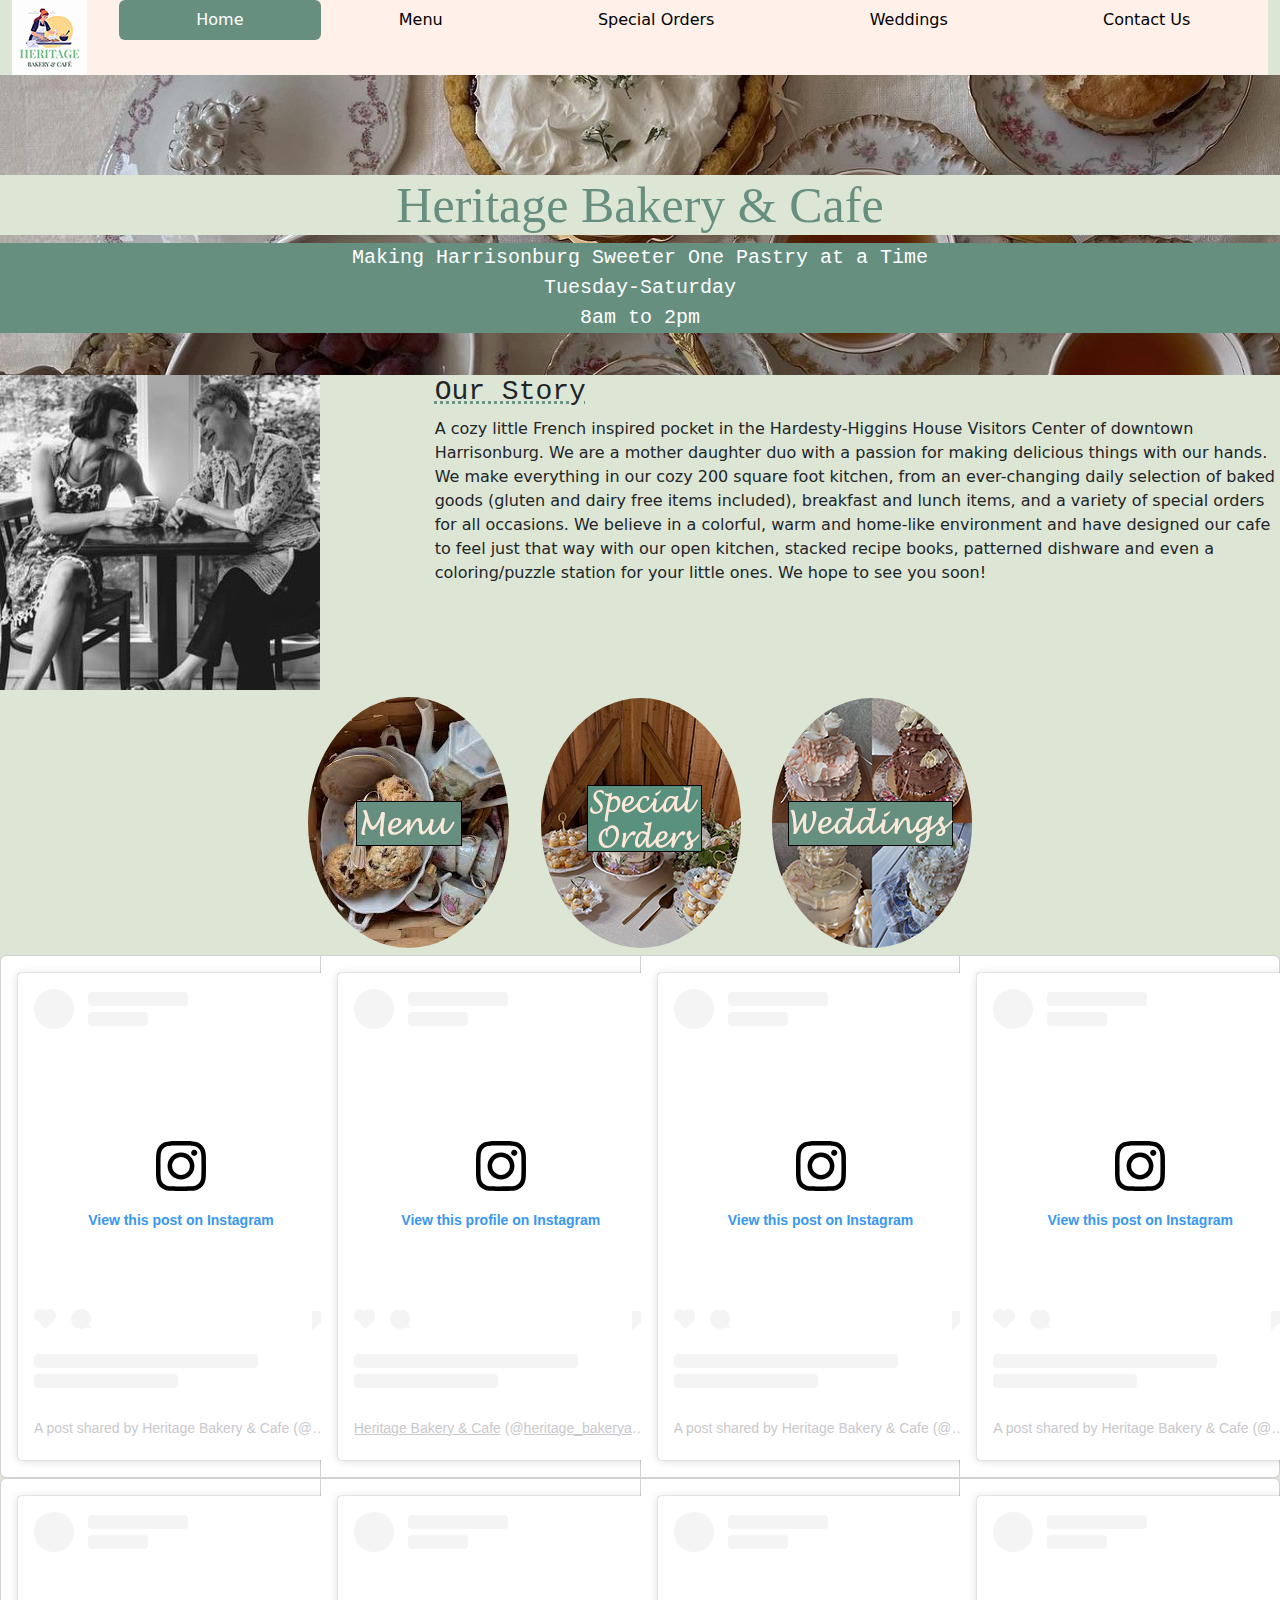
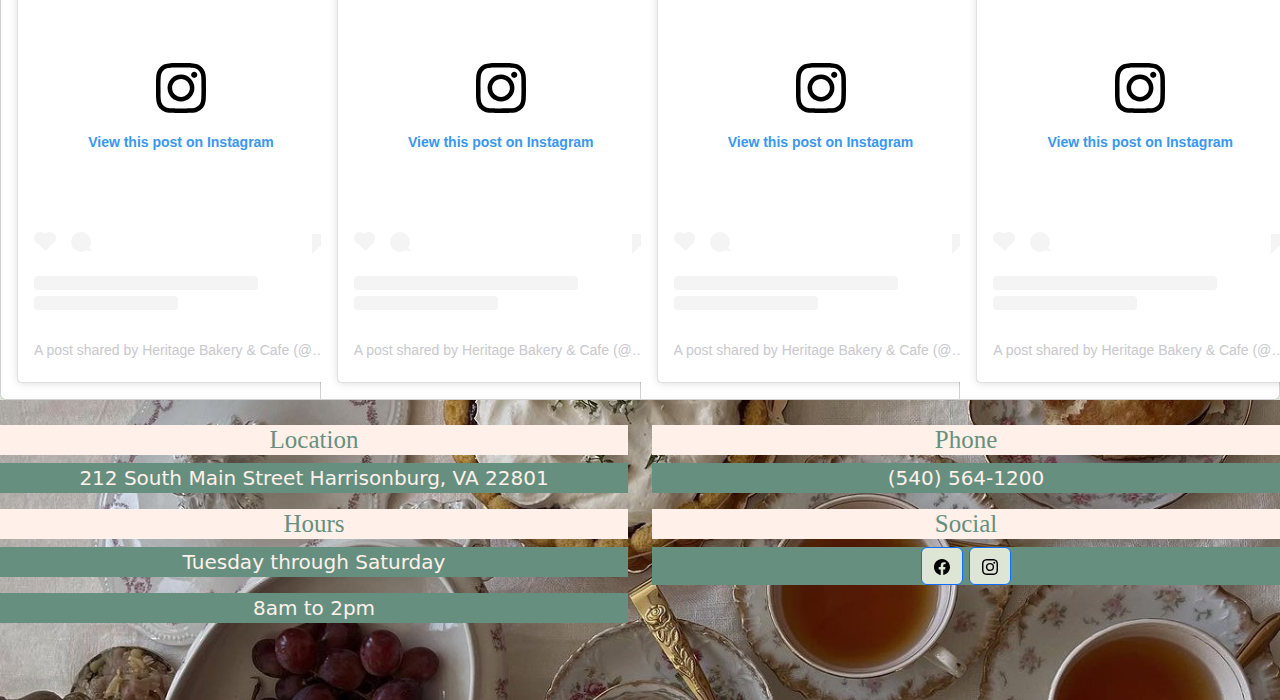
<file: index.html>
<!doctype html>
<html lang="en">
  <head>
    <meta charset="utf-8">
    <meta name="viewport" content="width=device-width, initial-scale=1">
    <meta name="description" content="Heritage Bakes & Cafes">
    <meta name="author" content="Emma Foy">
    <title>Heritage Bakes</title>

    <!-- LOAD BOOTSTRAP CSS - DO NOT DELETE -->
    <link href="https://cdn.jsdelivr.net/npm/bootstrap@5.3.3/dist/css/bootstrap.min.css" rel="stylesheet" integrity="sha384-QWTKZyjpPEjISv5WaRU9OFeRpok6YctnYmDr5pNlyT2bRjXh0JMhjY6hW+ALEwIH" crossorigin="anonymous">
    <!-- END LOADING BOOTSTRAP CSS -->

    
    <!-- Custom styles - add your own CSS to this stylesheet -->
    <link href="style.css" rel="stylesheet">
  </head>

  <body>
    <div class="container-fluid">
      <div id=nav>
  <div class="row">
      <div class="col-md-1">
        
          <img src="logo2.png" alt="Creative Source Logo" class="img-fluid">
        
        
        </div> <!-- end div header left - logo -->
    
        <nav class="col-md-11">
          
            <ul class="nav nav-pills nav-fill">
              <li class="nav-item">
                <a class="nav-link active" href="index.html">Home</a> <!--you move the active on each page-->
              </li>
              <li class="nav-item">
                <a class="nav-link" href="menu.html">Menu</a>
              </li>
              <li class="nav-item">
                <a class="nav-link" href="orders.html">Special Orders</a>
              </li>
                <li class="nav-item">
                <a class="nav-link" href="weddings.html">Weddings</a>
              </li>
              <li class="nav-item">
                <a class="nav-link" href="contact.html">Contact Us</a>
              </li>
            </ul>

        
        </nav> <!-- end nav header right -->
        
    </div> <!-- end div row 1 -->
</div>
</div>
    
 
    <div id="title">
          <h1> Heritage Bakery & Cafe</h1>
          <p> Making Harrisonburg Sweeter One Pastry at a Time <br>
          Tuesday-Saturday <br> 8am to 2pm</p>
      </div>

<div class="row"> 
  <div class="col-md-4">
    <img src="story.jpg" alt="Picture of Mother and Daughter owner of bakery">
  </div>
  <div class="col-md-8">
  <h3> Our Story</h3>
<p> A cozy little French inspired pocket in the Hardesty-Higgins House Visitors Center of downtown Harrisonburg. We are a mother daughter duo with a passion for making delicious things with our hands. We make everything in our cozy 200 square foot kitchen, from an ever-changing daily selection of baked goods (gluten and dairy free items included), breakfast and lunch items, and a variety of special orders for all occasions. We believe in a colorful, warm and home-like environment and have designed our cafe to feel just that way with our open kitchen, stacked recipe books, patterned dishware and even a coloring/puzzle station for your little ones. We hope to see you soon!</p>
</div>
</div>
<div class="container-fluid">
<div id="buttons"> 
 
  <a href="menu.html" class="btn button1" role="button"> <img src="menu.jpg" alt="Food"> </a>
  <a href="orders.html" class="btn button2" role="button"> <img src="ord.jpg" alt="special orders"> </a>
  <a href="weddings.html" class="btn button3" role="button"> <img src="wed.jpg" alt="wedding cakes"> </a>
</div>
</div>

<div class="row">
  <div class="col-md-12">
<div class="card-group">
  <div class="card">
    <div class="card-body">
      <!--first instragram-->
  <blockquote class="instagram-media" data-instgrm-captioned data-instgrm-permalink="https://www.instagram.com/p/C4tS2U3PYC4/?utm_source=ig_embed&amp;utm_campaign=loading" data-instgrm-version="14" style=" background:#FFF; border:0; border-radius:3px; box-shadow:0 0 1px 0 rgba(0,0,0,0.5),0 1px 10px 0 rgba(0,0,0,0.15); margin: 1px; max-width:540px; min-width:326px; padding:0; width:99.375%; width:-webkit-calc(100% - 2px); width:calc(100% - 2px);"><div style="padding:16px;"> <a href="https://www.instagram.com/p/C4tS2U3PYC4/?utm_source=ig_embed&amp;utm_campaign=loading" style=" background:#FFFFFF; line-height:0; padding:0 0; text-align:center; text-decoration:none; width:100%;" target="_blank"> <div style=" display: flex; flex-direction: row; align-items: center;"> <div style="background-color: #F4F4F4; border-radius: 50%; flex-grow: 0; height: 40px; margin-right: 14px; width: 40px;"></div> <div style="display: flex; flex-direction: column; flex-grow: 1; justify-content: center;"> <div style=" background-color: #F4F4F4; border-radius: 4px; flex-grow: 0; height: 14px; margin-bottom: 6px; width: 100px;"></div> <div style=" background-color: #F4F4F4; border-radius: 4px; flex-grow: 0; height: 14px; width: 60px;"></div></div></div><div style="padding: 19% 0;"></div> <div style="display:block; height:50px; margin:0 auto 12px; width:50px;"><svg width="50px" height="50px" viewBox="0 0 60 60" version="1.1" xmlns="https://www.w3.org/2000/svg" xmlns:xlink="https://www.w3.org/1999/xlink"><g stroke="none" stroke-width="1" fill="none" fill-rule="evenodd"><g transform="translate(-511.000000, -20.000000)" fill="#000000"><g><path d="M556.869,30.41 C554.814,30.41 553.148,32.076 553.148,34.131 C553.148,36.186 554.814,37.852 556.869,37.852 C558.924,37.852 560.59,36.186 560.59,34.131 C560.59,32.076 558.924,30.41 556.869,30.41 M541,60.657 C535.114,60.657 530.342,55.887 530.342,50 C530.342,44.114 535.114,39.342 541,39.342 C546.887,39.342 551.658,44.114 551.658,50 C551.658,55.887 546.887,60.657 541,60.657 M541,33.886 C532.1,33.886 524.886,41.1 524.886,50 C524.886,58.899 532.1,66.113 541,66.113 C549.9,66.113 557.115,58.899 557.115,50 C557.115,41.1 549.9,33.886 541,33.886 M565.378,62.101 C565.244,65.022 564.756,66.606 564.346,67.663 C563.803,69.06 563.154,70.057 562.106,71.106 C561.058,72.155 560.06,72.803 558.662,73.347 C557.607,73.757 556.021,74.244 553.102,74.378 C549.944,74.521 548.997,74.552 541,74.552 C533.003,74.552 532.056,74.521 528.898,74.378 C525.979,74.244 524.393,73.757 523.338,73.347 C521.94,72.803 520.942,72.155 519.894,71.106 C518.846,70.057 518.197,69.06 517.654,67.663 C517.244,66.606 516.755,65.022 516.623,62.101 C516.479,58.943 516.448,57.996 516.448,50 C516.448,42.003 516.479,41.056 516.623,37.899 C516.755,34.978 517.244,33.391 517.654,32.338 C518.197,30.938 518.846,29.942 519.894,28.894 C520.942,27.846 521.94,27.196 523.338,26.654 C524.393,26.244 525.979,25.756 528.898,25.623 C532.057,25.479 533.004,25.448 541,25.448 C548.997,25.448 549.943,25.479 553.102,25.623 C556.021,25.756 557.607,26.244 558.662,26.654 C560.06,27.196 561.058,27.846 562.106,28.894 C563.154,29.942 563.803,30.938 564.346,32.338 C564.756,33.391 565.244,34.978 565.378,37.899 C565.522,41.056 565.552,42.003 565.552,50 C565.552,57.996 565.522,58.943 565.378,62.101 M570.82,37.631 C570.674,34.438 570.167,32.258 569.425,30.349 C568.659,28.377 567.633,26.702 565.965,25.035 C564.297,23.368 562.623,22.342 560.652,21.575 C558.743,20.834 556.562,20.326 553.369,20.18 C550.169,20.033 549.148,20 541,20 C532.853,20 531.831,20.033 528.631,20.18 C525.438,20.326 523.257,20.834 521.349,21.575 C519.376,22.342 517.703,23.368 516.035,25.035 C514.368,26.702 513.342,28.377 512.574,30.349 C511.834,32.258 511.326,34.438 511.181,37.631 C511.035,40.831 511,41.851 511,50 C511,58.147 511.035,59.17 511.181,62.369 C511.326,65.562 511.834,67.743 512.574,69.651 C513.342,71.625 514.368,73.296 516.035,74.965 C517.703,76.634 519.376,77.658 521.349,78.425 C523.257,79.167 525.438,79.673 528.631,79.82 C531.831,79.965 532.853,80.001 541,80.001 C549.148,80.001 550.169,79.965 553.369,79.82 C556.562,79.673 558.743,79.167 560.652,78.425 C562.623,77.658 564.297,76.634 565.965,74.965 C567.633,73.296 568.659,71.625 569.425,69.651 C570.167,67.743 570.674,65.562 570.82,62.369 C570.966,59.17 571,58.147 571,50 C571,41.851 570.966,40.831 570.82,37.631"></path></g></g></g></svg></div><div style="padding-top: 8px;"> <div style=" color:#3897f0; font-family:Arial,sans-serif; font-size:14px; font-style:normal; font-weight:550; line-height:18px;">View this post on Instagram</div></div><div style="padding: 12.5% 0;"></div> <div style="display: flex; flex-direction: row; margin-bottom: 14px; align-items: center;"><div> <div style="background-color: #F4F4F4; border-radius: 50%; height: 12.5px; width: 12.5px; transform: translateX(0px) translateY(7px);"></div> <div style="background-color: #F4F4F4; height: 12.5px; transform: rotate(-45deg) translateX(3px) translateY(1px); width: 12.5px; flex-grow: 0; margin-right: 14px; margin-left: 2px;"></div> <div style="background-color: #F4F4F4; border-radius: 50%; height: 12.5px; width: 12.5px; transform: translateX(9px) translateY(-18px);"></div></div><div style="margin-left: 8px;"> <div style=" background-color: #F4F4F4; border-radius: 50%; flex-grow: 0; height: 20px; width: 20px;"></div> <div style=" width: 0; height: 0; border-top: 2px solid transparent; border-left: 6px solid #f4f4f4; border-bottom: 2px solid transparent; transform: translateX(16px) translateY(-4px) rotate(30deg)"></div></div><div style="margin-left: auto;"> <div style=" width: 0px; border-top: 8px solid #F4F4F4; border-right: 8px solid transparent; transform: translateY(16px);"></div> <div style=" background-color: #F4F4F4; flex-grow: 0; height: 12px; width: 16px; transform: translateY(-4px);"></div> <div style=" width: 0; height: 0; border-top: 8px solid #F4F4F4; border-left: 8px solid transparent; transform: translateY(-4px) translateX(8px);"></div></div></div> <div style="display: flex; flex-direction: column; flex-grow: 1; justify-content: center; margin-bottom: 24px;"> <div style=" background-color: #F4F4F4; border-radius: 4px; flex-grow: 0; height: 14px; margin-bottom: 6px; width: 224px;"></div> <div style=" background-color: #F4F4F4; border-radius: 4px; flex-grow: 0; height: 14px; width: 144px;"></div></div></a><p style=" color:#c9c8cd; font-family:Arial,sans-serif; font-size:14px; line-height:17px; margin-bottom:0; margin-top:8px; overflow:hidden; padding:8px 0 7px; text-align:center; text-overflow:ellipsis; white-space:nowrap;"><a href="https://www.instagram.com/p/C4tS2U3PYC4/?utm_source=ig_embed&amp;utm_campaign=loading" style=" color:#c9c8cd; font-family:Arial,sans-serif; font-size:14px; font-style:normal; font-weight:normal; line-height:17px; text-decoration:none;" target="_blank">A post shared by Heritage Bakery &amp; Cafe (@heritage_bakeryandcafe)</a></p></div></blockquote> <script async src="https://www.instagram.com/embed.js"></script>
    </div>
  </div>
  <div class="card">
    <div class="card-body">
       <!--second instragram-->
       <blockquote class="instagram-media" data-instgrm-permalink="https://www.instagram.com/heritage_bakeryandcafe/?utm_source=ig_embed&amp;utm_campaign=loading" data-instgrm-version="14" style=" background:#FFF; border:0; border-radius:3px; box-shadow:0 0 1px 0 rgba(0,0,0,0.5),0 1px 10px 0 rgba(0,0,0,0.15); margin: 1px; max-width:540px; min-width:326px; padding:0; width:99.375%; width:-webkit-calc(100% - 2px); width:calc(100% - 2px);"><div style="padding:16px;"> <a href="https://www.instagram.com/heritage_bakeryandcafe/?utm_source=ig_embed&amp;utm_campaign=loading" style=" background:#FFFFFF; line-height:0; padding:0 0; text-align:center; text-decoration:none; width:100%;" target="_blank"> <div style=" display: flex; flex-direction: row; align-items: center;"> <div style="background-color: #F4F4F4; border-radius: 50%; flex-grow: 0; height: 40px; margin-right: 14px; width: 40px;"></div> <div style="display: flex; flex-direction: column; flex-grow: 1; justify-content: center;"> <div style=" background-color: #F4F4F4; border-radius: 4px; flex-grow: 0; height: 14px; margin-bottom: 6px; width: 100px;"></div> <div style=" background-color: #F4F4F4; border-radius: 4px; flex-grow: 0; height: 14px; width: 60px;"></div></div></div><div style="padding: 19% 0;"></div> <div style="display:block; height:50px; margin:0 auto 12px; width:50px;"><svg width="50px" height="50px" viewBox="0 0 60 60" version="1.1" xmlns="https://www.w3.org/2000/svg" xmlns:xlink="https://www.w3.org/1999/xlink"><g stroke="none" stroke-width="1" fill="none" fill-rule="evenodd"><g transform="translate(-511.000000, -20.000000)" fill="#000000"><g><path d="M556.869,30.41 C554.814,30.41 553.148,32.076 553.148,34.131 C553.148,36.186 554.814,37.852 556.869,37.852 C558.924,37.852 560.59,36.186 560.59,34.131 C560.59,32.076 558.924,30.41 556.869,30.41 M541,60.657 C535.114,60.657 530.342,55.887 530.342,50 C530.342,44.114 535.114,39.342 541,39.342 C546.887,39.342 551.658,44.114 551.658,50 C551.658,55.887 546.887,60.657 541,60.657 M541,33.886 C532.1,33.886 524.886,41.1 524.886,50 C524.886,58.899 532.1,66.113 541,66.113 C549.9,66.113 557.115,58.899 557.115,50 C557.115,41.1 549.9,33.886 541,33.886 M565.378,62.101 C565.244,65.022 564.756,66.606 564.346,67.663 C563.803,69.06 563.154,70.057 562.106,71.106 C561.058,72.155 560.06,72.803 558.662,73.347 C557.607,73.757 556.021,74.244 553.102,74.378 C549.944,74.521 548.997,74.552 541,74.552 C533.003,74.552 532.056,74.521 528.898,74.378 C525.979,74.244 524.393,73.757 523.338,73.347 C521.94,72.803 520.942,72.155 519.894,71.106 C518.846,70.057 518.197,69.06 517.654,67.663 C517.244,66.606 516.755,65.022 516.623,62.101 C516.479,58.943 516.448,57.996 516.448,50 C516.448,42.003 516.479,41.056 516.623,37.899 C516.755,34.978 517.244,33.391 517.654,32.338 C518.197,30.938 518.846,29.942 519.894,28.894 C520.942,27.846 521.94,27.196 523.338,26.654 C524.393,26.244 525.979,25.756 528.898,25.623 C532.057,25.479 533.004,25.448 541,25.448 C548.997,25.448 549.943,25.479 553.102,25.623 C556.021,25.756 557.607,26.244 558.662,26.654 C560.06,27.196 561.058,27.846 562.106,28.894 C563.154,29.942 563.803,30.938 564.346,32.338 C564.756,33.391 565.244,34.978 565.378,37.899 C565.522,41.056 565.552,42.003 565.552,50 C565.552,57.996 565.522,58.943 565.378,62.101 M570.82,37.631 C570.674,34.438 570.167,32.258 569.425,30.349 C568.659,28.377 567.633,26.702 565.965,25.035 C564.297,23.368 562.623,22.342 560.652,21.575 C558.743,20.834 556.562,20.326 553.369,20.18 C550.169,20.033 549.148,20 541,20 C532.853,20 531.831,20.033 528.631,20.18 C525.438,20.326 523.257,20.834 521.349,21.575 C519.376,22.342 517.703,23.368 516.035,25.035 C514.368,26.702 513.342,28.377 512.574,30.349 C511.834,32.258 511.326,34.438 511.181,37.631 C511.035,40.831 511,41.851 511,50 C511,58.147 511.035,59.17 511.181,62.369 C511.326,65.562 511.834,67.743 512.574,69.651 C513.342,71.625 514.368,73.296 516.035,74.965 C517.703,76.634 519.376,77.658 521.349,78.425 C523.257,79.167 525.438,79.673 528.631,79.82 C531.831,79.965 532.853,80.001 541,80.001 C549.148,80.001 550.169,79.965 553.369,79.82 C556.562,79.673 558.743,79.167 560.652,78.425 C562.623,77.658 564.297,76.634 565.965,74.965 C567.633,73.296 568.659,71.625 569.425,69.651 C570.167,67.743 570.674,65.562 570.82,62.369 C570.966,59.17 571,58.147 571,50 C571,41.851 570.966,40.831 570.82,37.631"></path></g></g></g></svg></div><div style="padding-top: 8px;"> <div style=" color:#3897f0; font-family:Arial,sans-serif; font-size:14px; font-style:normal; font-weight:550; line-height:18px;">View this profile on Instagram</div></div><div style="padding: 12.5% 0;"></div> <div style="display: flex; flex-direction: row; margin-bottom: 14px; align-items: center;"><div> <div style="background-color: #F4F4F4; border-radius: 50%; height: 12.5px; width: 12.5px; transform: translateX(0px) translateY(7px);"></div> <div style="background-color: #F4F4F4; height: 12.5px; transform: rotate(-45deg) translateX(3px) translateY(1px); width: 12.5px; flex-grow: 0; margin-right: 14px; margin-left: 2px;"></div> <div style="background-color: #F4F4F4; border-radius: 50%; height: 12.5px; width: 12.5px; transform: translateX(9px) translateY(-18px);"></div></div><div style="margin-left: 8px;"> <div style=" background-color: #F4F4F4; border-radius: 50%; flex-grow: 0; height: 20px; width: 20px;"></div> <div style=" width: 0; height: 0; border-top: 2px solid transparent; border-left: 6px solid #f4f4f4; border-bottom: 2px solid transparent; transform: translateX(16px) translateY(-4px) rotate(30deg)"></div></div><div style="margin-left: auto;"> <div style=" width: 0px; border-top: 8px solid #F4F4F4; border-right: 8px solid transparent; transform: translateY(16px);"></div> <div style=" background-color: #F4F4F4; flex-grow: 0; height: 12px; width: 16px; transform: translateY(-4px);"></div> <div style=" width: 0; height: 0; border-top: 8px solid #F4F4F4; border-left: 8px solid transparent; transform: translateY(-4px) translateX(8px);"></div></div></div> <div style="display: flex; flex-direction: column; flex-grow: 1; justify-content: center; margin-bottom: 24px;"> <div style=" background-color: #F4F4F4; border-radius: 4px; flex-grow: 0; height: 14px; margin-bottom: 6px; width: 224px;"></div> <div style=" background-color: #F4F4F4; border-radius: 4px; flex-grow: 0; height: 14px; width: 144px;"></div></div></a><p style=" color:#c9c8cd; font-family:Arial,sans-serif; font-size:14px; line-height:17px; margin-bottom:0; margin-top:8px; overflow:hidden; padding:8px 0 7px; text-align:center; text-overflow:ellipsis; white-space:nowrap;"><a href="https://www.instagram.com/heritage_bakeryandcafe/?utm_source=ig_embed&amp;utm_campaign=loading" style=" color:#c9c8cd; font-family:Arial,sans-serif; font-size:14px; font-style:normal; font-weight:normal; line-height:17px;" target="_blank">Heritage Bakery &amp; Cafe</a> (@<a href="https://www.instagram.com/heritage_bakeryandcafe/?utm_source=ig_embed&amp;utm_campaign=loading" style=" color:#c9c8cd; font-family:Arial,sans-serif; font-size:14px; font-style:normal; font-weight:normal; line-height:17px;" target="_blank">heritage_bakeryandcafe</a>) • Instagram photos and videos</p></div></blockquote> <script async src="https://www.instagram.com/embed.js"></script>
    </div>
  </div>
  <div class="card">
    <div class="card-body">
       <!--third instragram-->
      <blockquote class="instagram-media" data-instgrm-captioned data-instgrm-permalink="https://www.instagram.com/p/C1miMmsg0pe/?utm_source=ig_embed&amp;utm_campaign=loading" data-instgrm-version="14" style=" background:#FFF; border:0; border-radius:3px; box-shadow:0 0 1px 0 rgba(0,0,0,0.5),0 1px 10px 0 rgba(0,0,0,0.15); margin: 1px; max-width:540px; min-width:326px; padding:0; width:99.375%; width:-webkit-calc(100% - 2px); width:calc(100% - 2px);"><div style="padding:16px;"> <a href="https://www.instagram.com/p/C1miMmsg0pe/?utm_source=ig_embed&amp;utm_campaign=loading" style=" background:#FFFFFF; line-height:0; padding:0 0; text-align:center; text-decoration:none; width:100%;" target="_blank"> <div style=" display: flex; flex-direction: row; align-items: center;"> <div style="background-color: #F4F4F4; border-radius: 50%; flex-grow: 0; height: 40px; margin-right: 14px; width: 40px;"></div> <div style="display: flex; flex-direction: column; flex-grow: 1; justify-content: center;"> <div style=" background-color: #F4F4F4; border-radius: 4px; flex-grow: 0; height: 14px; margin-bottom: 6px; width: 100px;"></div> <div style=" background-color: #F4F4F4; border-radius: 4px; flex-grow: 0; height: 14px; width: 60px;"></div></div></div><div style="padding: 19% 0;"></div> <div style="display:block; height:50px; margin:0 auto 12px; width:50px;"><svg width="50px" height="50px" viewBox="0 0 60 60" version="1.1" xmlns="https://www.w3.org/2000/svg" xmlns:xlink="https://www.w3.org/1999/xlink"><g stroke="none" stroke-width="1" fill="none" fill-rule="evenodd"><g transform="translate(-511.000000, -20.000000)" fill="#000000"><g><path d="M556.869,30.41 C554.814,30.41 553.148,32.076 553.148,34.131 C553.148,36.186 554.814,37.852 556.869,37.852 C558.924,37.852 560.59,36.186 560.59,34.131 C560.59,32.076 558.924,30.41 556.869,30.41 M541,60.657 C535.114,60.657 530.342,55.887 530.342,50 C530.342,44.114 535.114,39.342 541,39.342 C546.887,39.342 551.658,44.114 551.658,50 C551.658,55.887 546.887,60.657 541,60.657 M541,33.886 C532.1,33.886 524.886,41.1 524.886,50 C524.886,58.899 532.1,66.113 541,66.113 C549.9,66.113 557.115,58.899 557.115,50 C557.115,41.1 549.9,33.886 541,33.886 M565.378,62.101 C565.244,65.022 564.756,66.606 564.346,67.663 C563.803,69.06 563.154,70.057 562.106,71.106 C561.058,72.155 560.06,72.803 558.662,73.347 C557.607,73.757 556.021,74.244 553.102,74.378 C549.944,74.521 548.997,74.552 541,74.552 C533.003,74.552 532.056,74.521 528.898,74.378 C525.979,74.244 524.393,73.757 523.338,73.347 C521.94,72.803 520.942,72.155 519.894,71.106 C518.846,70.057 518.197,69.06 517.654,67.663 C517.244,66.606 516.755,65.022 516.623,62.101 C516.479,58.943 516.448,57.996 516.448,50 C516.448,42.003 516.479,41.056 516.623,37.899 C516.755,34.978 517.244,33.391 517.654,32.338 C518.197,30.938 518.846,29.942 519.894,28.894 C520.942,27.846 521.94,27.196 523.338,26.654 C524.393,26.244 525.979,25.756 528.898,25.623 C532.057,25.479 533.004,25.448 541,25.448 C548.997,25.448 549.943,25.479 553.102,25.623 C556.021,25.756 557.607,26.244 558.662,26.654 C560.06,27.196 561.058,27.846 562.106,28.894 C563.154,29.942 563.803,30.938 564.346,32.338 C564.756,33.391 565.244,34.978 565.378,37.899 C565.522,41.056 565.552,42.003 565.552,50 C565.552,57.996 565.522,58.943 565.378,62.101 M570.82,37.631 C570.674,34.438 570.167,32.258 569.425,30.349 C568.659,28.377 567.633,26.702 565.965,25.035 C564.297,23.368 562.623,22.342 560.652,21.575 C558.743,20.834 556.562,20.326 553.369,20.18 C550.169,20.033 549.148,20 541,20 C532.853,20 531.831,20.033 528.631,20.18 C525.438,20.326 523.257,20.834 521.349,21.575 C519.376,22.342 517.703,23.368 516.035,25.035 C514.368,26.702 513.342,28.377 512.574,30.349 C511.834,32.258 511.326,34.438 511.181,37.631 C511.035,40.831 511,41.851 511,50 C511,58.147 511.035,59.17 511.181,62.369 C511.326,65.562 511.834,67.743 512.574,69.651 C513.342,71.625 514.368,73.296 516.035,74.965 C517.703,76.634 519.376,77.658 521.349,78.425 C523.257,79.167 525.438,79.673 528.631,79.82 C531.831,79.965 532.853,80.001 541,80.001 C549.148,80.001 550.169,79.965 553.369,79.82 C556.562,79.673 558.743,79.167 560.652,78.425 C562.623,77.658 564.297,76.634 565.965,74.965 C567.633,73.296 568.659,71.625 569.425,69.651 C570.167,67.743 570.674,65.562 570.82,62.369 C570.966,59.17 571,58.147 571,50 C571,41.851 570.966,40.831 570.82,37.631"></path></g></g></g></svg></div><div style="padding-top: 8px;"> <div style=" color:#3897f0; font-family:Arial,sans-serif; font-size:14px; font-style:normal; font-weight:550; line-height:18px;">View this post on Instagram</div></div><div style="padding: 12.5% 0;"></div> <div style="display: flex; flex-direction: row; margin-bottom: 14px; align-items: center;"><div> <div style="background-color: #F4F4F4; border-radius: 50%; height: 12.5px; width: 12.5px; transform: translateX(0px) translateY(7px);"></div> <div style="background-color: #F4F4F4; height: 12.5px; transform: rotate(-45deg) translateX(3px) translateY(1px); width: 12.5px; flex-grow: 0; margin-right: 14px; margin-left: 2px;"></div> <div style="background-color: #F4F4F4; border-radius: 50%; height: 12.5px; width: 12.5px; transform: translateX(9px) translateY(-18px);"></div></div><div style="margin-left: 8px;"> <div style=" background-color: #F4F4F4; border-radius: 50%; flex-grow: 0; height: 20px; width: 20px;"></div> <div style=" width: 0; height: 0; border-top: 2px solid transparent; border-left: 6px solid #f4f4f4; border-bottom: 2px solid transparent; transform: translateX(16px) translateY(-4px) rotate(30deg)"></div></div><div style="margin-left: auto;"> <div style=" width: 0px; border-top: 8px solid #F4F4F4; border-right: 8px solid transparent; transform: translateY(16px);"></div> <div style=" background-color: #F4F4F4; flex-grow: 0; height: 12px; width: 16px; transform: translateY(-4px);"></div> <div style=" width: 0; height: 0; border-top: 8px solid #F4F4F4; border-left: 8px solid transparent; transform: translateY(-4px) translateX(8px);"></div></div></div> <div style="display: flex; flex-direction: column; flex-grow: 1; justify-content: center; margin-bottom: 24px;"> <div style=" background-color: #F4F4F4; border-radius: 4px; flex-grow: 0; height: 14px; margin-bottom: 6px; width: 224px;"></div> <div style=" background-color: #F4F4F4; border-radius: 4px; flex-grow: 0; height: 14px; width: 144px;"></div></div></a><p style=" color:#c9c8cd; font-family:Arial,sans-serif; font-size:14px; line-height:17px; margin-bottom:0; margin-top:8px; overflow:hidden; padding:8px 0 7px; text-align:center; text-overflow:ellipsis; white-space:nowrap;"><a href="https://www.instagram.com/p/C1miMmsg0pe/?utm_source=ig_embed&amp;utm_campaign=loading" style=" color:#c9c8cd; font-family:Arial,sans-serif; font-size:14px; font-style:normal; font-weight:normal; line-height:17px; text-decoration:none;" target="_blank">A post shared by Heritage Bakery &amp; Cafe (@heritage_bakeryandcafe)</a></p></div></blockquote> <script async src="https://www.instagram.com/embed.js"></script>
</div>
    </div>
   <div class="card">
    <div class="card-body">
       <!--fourth instragram-->
      <blockquote class="instagram-media" data-instgrm-captioned data-instgrm-permalink="https://www.instagram.com/p/CsGlVD5gj8M/?utm_source=ig_embed&amp;utm_campaign=loading" data-instgrm-version="14" style=" background:#FFF; border:0; border-radius:3px; box-shadow:0 0 1px 0 rgba(0,0,0,0.5),0 1px 10px 0 rgba(0,0,0,0.15); margin: 1px; max-width:540px; min-width:326px; padding:0; width:99.375%; width:-webkit-calc(100% - 2px); width:calc(100% - 2px);"><div style="padding:16px;"> <a href="https://www.instagram.com/p/CsGlVD5gj8M/?utm_source=ig_embed&amp;utm_campaign=loading" style=" background:#FFFFFF; line-height:0; padding:0 0; text-align:center; text-decoration:none; width:100%;" target="_blank"> <div style=" display: flex; flex-direction: row; align-items: center;"> <div style="background-color: #F4F4F4; border-radius: 50%; flex-grow: 0; height: 40px; margin-right: 14px; width: 40px;"></div> <div style="display: flex; flex-direction: column; flex-grow: 1; justify-content: center;"> <div style=" background-color: #F4F4F4; border-radius: 4px; flex-grow: 0; height: 14px; margin-bottom: 6px; width: 100px;"></div> <div style=" background-color: #F4F4F4; border-radius: 4px; flex-grow: 0; height: 14px; width: 60px;"></div></div></div><div style="padding: 19% 0;"></div> <div style="display:block; height:50px; margin:0 auto 12px; width:50px;"><svg width="50px" height="50px" viewBox="0 0 60 60" version="1.1" xmlns="https://www.w3.org/2000/svg" xmlns:xlink="https://www.w3.org/1999/xlink"><g stroke="none" stroke-width="1" fill="none" fill-rule="evenodd"><g transform="translate(-511.000000, -20.000000)" fill="#000000"><g><path d="M556.869,30.41 C554.814,30.41 553.148,32.076 553.148,34.131 C553.148,36.186 554.814,37.852 556.869,37.852 C558.924,37.852 560.59,36.186 560.59,34.131 C560.59,32.076 558.924,30.41 556.869,30.41 M541,60.657 C535.114,60.657 530.342,55.887 530.342,50 C530.342,44.114 535.114,39.342 541,39.342 C546.887,39.342 551.658,44.114 551.658,50 C551.658,55.887 546.887,60.657 541,60.657 M541,33.886 C532.1,33.886 524.886,41.1 524.886,50 C524.886,58.899 532.1,66.113 541,66.113 C549.9,66.113 557.115,58.899 557.115,50 C557.115,41.1 549.9,33.886 541,33.886 M565.378,62.101 C565.244,65.022 564.756,66.606 564.346,67.663 C563.803,69.06 563.154,70.057 562.106,71.106 C561.058,72.155 560.06,72.803 558.662,73.347 C557.607,73.757 556.021,74.244 553.102,74.378 C549.944,74.521 548.997,74.552 541,74.552 C533.003,74.552 532.056,74.521 528.898,74.378 C525.979,74.244 524.393,73.757 523.338,73.347 C521.94,72.803 520.942,72.155 519.894,71.106 C518.846,70.057 518.197,69.06 517.654,67.663 C517.244,66.606 516.755,65.022 516.623,62.101 C516.479,58.943 516.448,57.996 516.448,50 C516.448,42.003 516.479,41.056 516.623,37.899 C516.755,34.978 517.244,33.391 517.654,32.338 C518.197,30.938 518.846,29.942 519.894,28.894 C520.942,27.846 521.94,27.196 523.338,26.654 C524.393,26.244 525.979,25.756 528.898,25.623 C532.057,25.479 533.004,25.448 541,25.448 C548.997,25.448 549.943,25.479 553.102,25.623 C556.021,25.756 557.607,26.244 558.662,26.654 C560.06,27.196 561.058,27.846 562.106,28.894 C563.154,29.942 563.803,30.938 564.346,32.338 C564.756,33.391 565.244,34.978 565.378,37.899 C565.522,41.056 565.552,42.003 565.552,50 C565.552,57.996 565.522,58.943 565.378,62.101 M570.82,37.631 C570.674,34.438 570.167,32.258 569.425,30.349 C568.659,28.377 567.633,26.702 565.965,25.035 C564.297,23.368 562.623,22.342 560.652,21.575 C558.743,20.834 556.562,20.326 553.369,20.18 C550.169,20.033 549.148,20 541,20 C532.853,20 531.831,20.033 528.631,20.18 C525.438,20.326 523.257,20.834 521.349,21.575 C519.376,22.342 517.703,23.368 516.035,25.035 C514.368,26.702 513.342,28.377 512.574,30.349 C511.834,32.258 511.326,34.438 511.181,37.631 C511.035,40.831 511,41.851 511,50 C511,58.147 511.035,59.17 511.181,62.369 C511.326,65.562 511.834,67.743 512.574,69.651 C513.342,71.625 514.368,73.296 516.035,74.965 C517.703,76.634 519.376,77.658 521.349,78.425 C523.257,79.167 525.438,79.673 528.631,79.82 C531.831,79.965 532.853,80.001 541,80.001 C549.148,80.001 550.169,79.965 553.369,79.82 C556.562,79.673 558.743,79.167 560.652,78.425 C562.623,77.658 564.297,76.634 565.965,74.965 C567.633,73.296 568.659,71.625 569.425,69.651 C570.167,67.743 570.674,65.562 570.82,62.369 C570.966,59.17 571,58.147 571,50 C571,41.851 570.966,40.831 570.82,37.631"></path></g></g></g></svg></div><div style="padding-top: 8px;"> <div style=" color:#3897f0; font-family:Arial,sans-serif; font-size:14px; font-style:normal; font-weight:550; line-height:18px;">View this post on Instagram</div></div><div style="padding: 12.5% 0;"></div> <div style="display: flex; flex-direction: row; margin-bottom: 14px; align-items: center;"><div> <div style="background-color: #F4F4F4; border-radius: 50%; height: 12.5px; width: 12.5px; transform: translateX(0px) translateY(7px);"></div> <div style="background-color: #F4F4F4; height: 12.5px; transform: rotate(-45deg) translateX(3px) translateY(1px); width: 12.5px; flex-grow: 0; margin-right: 14px; margin-left: 2px;"></div> <div style="background-color: #F4F4F4; border-radius: 50%; height: 12.5px; width: 12.5px; transform: translateX(9px) translateY(-18px);"></div></div><div style="margin-left: 8px;"> <div style=" background-color: #F4F4F4; border-radius: 50%; flex-grow: 0; height: 20px; width: 20px;"></div> <div style=" width: 0; height: 0; border-top: 2px solid transparent; border-left: 6px solid #f4f4f4; border-bottom: 2px solid transparent; transform: translateX(16px) translateY(-4px) rotate(30deg)"></div></div><div style="margin-left: auto;"> <div style=" width: 0px; border-top: 8px solid #F4F4F4; border-right: 8px solid transparent; transform: translateY(16px);"></div> <div style=" background-color: #F4F4F4; flex-grow: 0; height: 12px; width: 16px; transform: translateY(-4px);"></div> <div style=" width: 0; height: 0; border-top: 8px solid #F4F4F4; border-left: 8px solid transparent; transform: translateY(-4px) translateX(8px);"></div></div></div> <div style="display: flex; flex-direction: column; flex-grow: 1; justify-content: center; margin-bottom: 24px;"> <div style=" background-color: #F4F4F4; border-radius: 4px; flex-grow: 0; height: 14px; margin-bottom: 6px; width: 224px;"></div> <div style=" background-color: #F4F4F4; border-radius: 4px; flex-grow: 0; height: 14px; width: 144px;"></div></div></a><p style=" color:#c9c8cd; font-family:Arial,sans-serif; font-size:14px; line-height:17px; margin-bottom:0; margin-top:8px; overflow:hidden; padding:8px 0 7px; text-align:center; text-overflow:ellipsis; white-space:nowrap;"><a href="https://www.instagram.com/p/CsGlVD5gj8M/?utm_source=ig_embed&amp;utm_campaign=loading" style=" color:#c9c8cd; font-family:Arial,sans-serif; font-size:14px; font-style:normal; font-weight:normal; line-height:17px; text-decoration:none;" target="_blank">A post shared by Heritage Bakery &amp; Cafe (@heritage_bakeryandcafe)</a></p></div></blockquote> <script async src="//www.instagram.com/embed.js"></script>
    </div>
  </div>
</div>
</div>
</div>


<div class="row">
  <div class="col-md-12">
<div class="card-group">
  <div class="card">
    <div class="card-body">
      <!--first instragram-->
     <blockquote class="instagram-media" data-instgrm-captioned data-instgrm-permalink="https://www.instagram.com/p/C0pe-m5vNd3/?utm_source=ig_embed&amp;utm_campaign=loading" data-instgrm-version="14" style=" background:#FFF; border:0; border-radius:3px; box-shadow:0 0 1px 0 rgba(0,0,0,0.5),0 1px 10px 0 rgba(0,0,0,0.15); margin: 1px; max-width:540px; min-width:326px; padding:0; width:99.375%; width:-webkit-calc(100% - 2px); width:calc(100% - 2px);"><div style="padding:16px;"> <a href="https://www.instagram.com/p/C0pe-m5vNd3/?utm_source=ig_embed&amp;utm_campaign=loading" style=" background:#FFFFFF; line-height:0; padding:0 0; text-align:center; text-decoration:none; width:100%;" target="_blank"> <div style=" display: flex; flex-direction: row; align-items: center;"> <div style="background-color: #F4F4F4; border-radius: 50%; flex-grow: 0; height: 40px; margin-right: 14px; width: 40px;"></div> <div style="display: flex; flex-direction: column; flex-grow: 1; justify-content: center;"> <div style=" background-color: #F4F4F4; border-radius: 4px; flex-grow: 0; height: 14px; margin-bottom: 6px; width: 100px;"></div> <div style=" background-color: #F4F4F4; border-radius: 4px; flex-grow: 0; height: 14px; width: 60px;"></div></div></div><div style="padding: 19% 0;"></div> <div style="display:block; height:50px; margin:0 auto 12px; width:50px;"><svg width="50px" height="50px" viewBox="0 0 60 60" version="1.1" xmlns="https://www.w3.org/2000/svg" xmlns:xlink="https://www.w3.org/1999/xlink"><g stroke="none" stroke-width="1" fill="none" fill-rule="evenodd"><g transform="translate(-511.000000, -20.000000)" fill="#000000"><g><path d="M556.869,30.41 C554.814,30.41 553.148,32.076 553.148,34.131 C553.148,36.186 554.814,37.852 556.869,37.852 C558.924,37.852 560.59,36.186 560.59,34.131 C560.59,32.076 558.924,30.41 556.869,30.41 M541,60.657 C535.114,60.657 530.342,55.887 530.342,50 C530.342,44.114 535.114,39.342 541,39.342 C546.887,39.342 551.658,44.114 551.658,50 C551.658,55.887 546.887,60.657 541,60.657 M541,33.886 C532.1,33.886 524.886,41.1 524.886,50 C524.886,58.899 532.1,66.113 541,66.113 C549.9,66.113 557.115,58.899 557.115,50 C557.115,41.1 549.9,33.886 541,33.886 M565.378,62.101 C565.244,65.022 564.756,66.606 564.346,67.663 C563.803,69.06 563.154,70.057 562.106,71.106 C561.058,72.155 560.06,72.803 558.662,73.347 C557.607,73.757 556.021,74.244 553.102,74.378 C549.944,74.521 548.997,74.552 541,74.552 C533.003,74.552 532.056,74.521 528.898,74.378 C525.979,74.244 524.393,73.757 523.338,73.347 C521.94,72.803 520.942,72.155 519.894,71.106 C518.846,70.057 518.197,69.06 517.654,67.663 C517.244,66.606 516.755,65.022 516.623,62.101 C516.479,58.943 516.448,57.996 516.448,50 C516.448,42.003 516.479,41.056 516.623,37.899 C516.755,34.978 517.244,33.391 517.654,32.338 C518.197,30.938 518.846,29.942 519.894,28.894 C520.942,27.846 521.94,27.196 523.338,26.654 C524.393,26.244 525.979,25.756 528.898,25.623 C532.057,25.479 533.004,25.448 541,25.448 C548.997,25.448 549.943,25.479 553.102,25.623 C556.021,25.756 557.607,26.244 558.662,26.654 C560.06,27.196 561.058,27.846 562.106,28.894 C563.154,29.942 563.803,30.938 564.346,32.338 C564.756,33.391 565.244,34.978 565.378,37.899 C565.522,41.056 565.552,42.003 565.552,50 C565.552,57.996 565.522,58.943 565.378,62.101 M570.82,37.631 C570.674,34.438 570.167,32.258 569.425,30.349 C568.659,28.377 567.633,26.702 565.965,25.035 C564.297,23.368 562.623,22.342 560.652,21.575 C558.743,20.834 556.562,20.326 553.369,20.18 C550.169,20.033 549.148,20 541,20 C532.853,20 531.831,20.033 528.631,20.18 C525.438,20.326 523.257,20.834 521.349,21.575 C519.376,22.342 517.703,23.368 516.035,25.035 C514.368,26.702 513.342,28.377 512.574,30.349 C511.834,32.258 511.326,34.438 511.181,37.631 C511.035,40.831 511,41.851 511,50 C511,58.147 511.035,59.17 511.181,62.369 C511.326,65.562 511.834,67.743 512.574,69.651 C513.342,71.625 514.368,73.296 516.035,74.965 C517.703,76.634 519.376,77.658 521.349,78.425 C523.257,79.167 525.438,79.673 528.631,79.82 C531.831,79.965 532.853,80.001 541,80.001 C549.148,80.001 550.169,79.965 553.369,79.82 C556.562,79.673 558.743,79.167 560.652,78.425 C562.623,77.658 564.297,76.634 565.965,74.965 C567.633,73.296 568.659,71.625 569.425,69.651 C570.167,67.743 570.674,65.562 570.82,62.369 C570.966,59.17 571,58.147 571,50 C571,41.851 570.966,40.831 570.82,37.631"></path></g></g></g></svg></div><div style="padding-top: 8px;"> <div style=" color:#3897f0; font-family:Arial,sans-serif; font-size:14px; font-style:normal; font-weight:550; line-height:18px;">View this post on Instagram</div></div><div style="padding: 12.5% 0;"></div> <div style="display: flex; flex-direction: row; margin-bottom: 14px; align-items: center;"><div> <div style="background-color: #F4F4F4; border-radius: 50%; height: 12.5px; width: 12.5px; transform: translateX(0px) translateY(7px);"></div> <div style="background-color: #F4F4F4; height: 12.5px; transform: rotate(-45deg) translateX(3px) translateY(1px); width: 12.5px; flex-grow: 0; margin-right: 14px; margin-left: 2px;"></div> <div style="background-color: #F4F4F4; border-radius: 50%; height: 12.5px; width: 12.5px; transform: translateX(9px) translateY(-18px);"></div></div><div style="margin-left: 8px;"> <div style=" background-color: #F4F4F4; border-radius: 50%; flex-grow: 0; height: 20px; width: 20px;"></div> <div style=" width: 0; height: 0; border-top: 2px solid transparent; border-left: 6px solid #f4f4f4; border-bottom: 2px solid transparent; transform: translateX(16px) translateY(-4px) rotate(30deg)"></div></div><div style="margin-left: auto;"> <div style=" width: 0px; border-top: 8px solid #F4F4F4; border-right: 8px solid transparent; transform: translateY(16px);"></div> <div style=" background-color: #F4F4F4; flex-grow: 0; height: 12px; width: 16px; transform: translateY(-4px);"></div> <div style=" width: 0; height: 0; border-top: 8px solid #F4F4F4; border-left: 8px solid transparent; transform: translateY(-4px) translateX(8px);"></div></div></div> <div style="display: flex; flex-direction: column; flex-grow: 1; justify-content: center; margin-bottom: 24px;"> <div style=" background-color: #F4F4F4; border-radius: 4px; flex-grow: 0; height: 14px; margin-bottom: 6px; width: 224px;"></div> <div style=" background-color: #F4F4F4; border-radius: 4px; flex-grow: 0; height: 14px; width: 144px;"></div></div></a><p style=" color:#c9c8cd; font-family:Arial,sans-serif; font-size:14px; line-height:17px; margin-bottom:0; margin-top:8px; overflow:hidden; padding:8px 0 7px; text-align:center; text-overflow:ellipsis; white-space:nowrap;"><a href="https://www.instagram.com/p/C0pe-m5vNd3/?utm_source=ig_embed&amp;utm_campaign=loading" style=" color:#c9c8cd; font-family:Arial,sans-serif; font-size:14px; font-style:normal; font-weight:normal; line-height:17px; text-decoration:none;" target="_blank">A post shared by Heritage Bakery &amp; Cafe (@heritage_bakeryandcafe)</a></p></div></blockquote> <script async src="https://www.instagram.com/embed.js"></script>
    </div>
  </div>
  <div class="card">
    <div class="card-body">
      <!--second instagram-->
      <blockquote class="instagram-media" data-instgrm-captioned data-instgrm-permalink="https://www.instagram.com/p/CuPJehoAD9k/?utm_source=ig_embed&amp;utm_campaign=loading" data-instgrm-version="14" style=" background:#FFF; border:0; border-radius:3px; box-shadow:0 0 1px 0 rgba(0,0,0,0.5),0 1px 10px 0 rgba(0,0,0,0.15); margin: 1px; max-width:540px; min-width:326px; padding:0; width:99.375%; width:-webkit-calc(100% - 2px); width:calc(100% - 2px);"><div style="padding:16px;"> <a href="https://www.instagram.com/p/CuPJehoAD9k/?utm_source=ig_embed&amp;utm_campaign=loading" style=" background:#FFFFFF; line-height:0; padding:0 0; text-align:center; text-decoration:none; width:100%;" target="_blank"> <div style=" display: flex; flex-direction: row; align-items: center;"> <div style="background-color: #F4F4F4; border-radius: 50%; flex-grow: 0; height: 40px; margin-right: 14px; width: 40px;"></div> <div style="display: flex; flex-direction: column; flex-grow: 1; justify-content: center;"> <div style=" background-color: #F4F4F4; border-radius: 4px; flex-grow: 0; height: 14px; margin-bottom: 6px; width: 100px;"></div> <div style=" background-color: #F4F4F4; border-radius: 4px; flex-grow: 0; height: 14px; width: 60px;"></div></div></div><div style="padding: 19% 0;"></div> <div style="display:block; height:50px; margin:0 auto 12px; width:50px;"><svg width="50px" height="50px" viewBox="0 0 60 60" version="1.1" xmlns="https://www.w3.org/2000/svg" xmlns:xlink="https://www.w3.org/1999/xlink"><g stroke="none" stroke-width="1" fill="none" fill-rule="evenodd"><g transform="translate(-511.000000, -20.000000)" fill="#000000"><g><path d="M556.869,30.41 C554.814,30.41 553.148,32.076 553.148,34.131 C553.148,36.186 554.814,37.852 556.869,37.852 C558.924,37.852 560.59,36.186 560.59,34.131 C560.59,32.076 558.924,30.41 556.869,30.41 M541,60.657 C535.114,60.657 530.342,55.887 530.342,50 C530.342,44.114 535.114,39.342 541,39.342 C546.887,39.342 551.658,44.114 551.658,50 C551.658,55.887 546.887,60.657 541,60.657 M541,33.886 C532.1,33.886 524.886,41.1 524.886,50 C524.886,58.899 532.1,66.113 541,66.113 C549.9,66.113 557.115,58.899 557.115,50 C557.115,41.1 549.9,33.886 541,33.886 M565.378,62.101 C565.244,65.022 564.756,66.606 564.346,67.663 C563.803,69.06 563.154,70.057 562.106,71.106 C561.058,72.155 560.06,72.803 558.662,73.347 C557.607,73.757 556.021,74.244 553.102,74.378 C549.944,74.521 548.997,74.552 541,74.552 C533.003,74.552 532.056,74.521 528.898,74.378 C525.979,74.244 524.393,73.757 523.338,73.347 C521.94,72.803 520.942,72.155 519.894,71.106 C518.846,70.057 518.197,69.06 517.654,67.663 C517.244,66.606 516.755,65.022 516.623,62.101 C516.479,58.943 516.448,57.996 516.448,50 C516.448,42.003 516.479,41.056 516.623,37.899 C516.755,34.978 517.244,33.391 517.654,32.338 C518.197,30.938 518.846,29.942 519.894,28.894 C520.942,27.846 521.94,27.196 523.338,26.654 C524.393,26.244 525.979,25.756 528.898,25.623 C532.057,25.479 533.004,25.448 541,25.448 C548.997,25.448 549.943,25.479 553.102,25.623 C556.021,25.756 557.607,26.244 558.662,26.654 C560.06,27.196 561.058,27.846 562.106,28.894 C563.154,29.942 563.803,30.938 564.346,32.338 C564.756,33.391 565.244,34.978 565.378,37.899 C565.522,41.056 565.552,42.003 565.552,50 C565.552,57.996 565.522,58.943 565.378,62.101 M570.82,37.631 C570.674,34.438 570.167,32.258 569.425,30.349 C568.659,28.377 567.633,26.702 565.965,25.035 C564.297,23.368 562.623,22.342 560.652,21.575 C558.743,20.834 556.562,20.326 553.369,20.18 C550.169,20.033 549.148,20 541,20 C532.853,20 531.831,20.033 528.631,20.18 C525.438,20.326 523.257,20.834 521.349,21.575 C519.376,22.342 517.703,23.368 516.035,25.035 C514.368,26.702 513.342,28.377 512.574,30.349 C511.834,32.258 511.326,34.438 511.181,37.631 C511.035,40.831 511,41.851 511,50 C511,58.147 511.035,59.17 511.181,62.369 C511.326,65.562 511.834,67.743 512.574,69.651 C513.342,71.625 514.368,73.296 516.035,74.965 C517.703,76.634 519.376,77.658 521.349,78.425 C523.257,79.167 525.438,79.673 528.631,79.82 C531.831,79.965 532.853,80.001 541,80.001 C549.148,80.001 550.169,79.965 553.369,79.82 C556.562,79.673 558.743,79.167 560.652,78.425 C562.623,77.658 564.297,76.634 565.965,74.965 C567.633,73.296 568.659,71.625 569.425,69.651 C570.167,67.743 570.674,65.562 570.82,62.369 C570.966,59.17 571,58.147 571,50 C571,41.851 570.966,40.831 570.82,37.631"></path></g></g></g></svg></div><div style="padding-top: 8px;"> <div style=" color:#3897f0; font-family:Arial,sans-serif; font-size:14px; font-style:normal; font-weight:550; line-height:18px;">View this post on Instagram</div></div><div style="padding: 12.5% 0;"></div> <div style="display: flex; flex-direction: row; margin-bottom: 14px; align-items: center;"><div> <div style="background-color: #F4F4F4; border-radius: 50%; height: 12.5px; width: 12.5px; transform: translateX(0px) translateY(7px);"></div> <div style="background-color: #F4F4F4; height: 12.5px; transform: rotate(-45deg) translateX(3px) translateY(1px); width: 12.5px; flex-grow: 0; margin-right: 14px; margin-left: 2px;"></div> <div style="background-color: #F4F4F4; border-radius: 50%; height: 12.5px; width: 12.5px; transform: translateX(9px) translateY(-18px);"></div></div><div style="margin-left: 8px;"> <div style=" background-color: #F4F4F4; border-radius: 50%; flex-grow: 0; height: 20px; width: 20px;"></div> <div style=" width: 0; height: 0; border-top: 2px solid transparent; border-left: 6px solid #f4f4f4; border-bottom: 2px solid transparent; transform: translateX(16px) translateY(-4px) rotate(30deg)"></div></div><div style="margin-left: auto;"> <div style=" width: 0px; border-top: 8px solid #F4F4F4; border-right: 8px solid transparent; transform: translateY(16px);"></div> <div style=" background-color: #F4F4F4; flex-grow: 0; height: 12px; width: 16px; transform: translateY(-4px);"></div> <div style=" width: 0; height: 0; border-top: 8px solid #F4F4F4; border-left: 8px solid transparent; transform: translateY(-4px) translateX(8px);"></div></div></div> <div style="display: flex; flex-direction: column; flex-grow: 1; justify-content: center; margin-bottom: 24px;"> <div style=" background-color: #F4F4F4; border-radius: 4px; flex-grow: 0; height: 14px; margin-bottom: 6px; width: 224px;"></div> <div style=" background-color: #F4F4F4; border-radius: 4px; flex-grow: 0; height: 14px; width: 144px;"></div></div></a><p style=" color:#c9c8cd; font-family:Arial,sans-serif; font-size:14px; line-height:17px; margin-bottom:0; margin-top:8px; overflow:hidden; padding:8px 0 7px; text-align:center; text-overflow:ellipsis; white-space:nowrap;"><a href="https://www.instagram.com/p/CuPJehoAD9k/?utm_source=ig_embed&amp;utm_campaign=loading" style=" color:#c9c8cd; font-family:Arial,sans-serif; font-size:14px; font-style:normal; font-weight:normal; line-height:17px; text-decoration:none;" target="_blank">A post shared by Heritage Bakery &amp; Cafe (@heritage_bakeryandcafe)</a></p></div></blockquote> <script async src="https://www.instagram.com/embed.js"></script>
    </div>
  </div>
  <div class="card">
    <div class="card-body">
      <!--third instagram-->
      <blockquote class="instagram-media" data-instgrm-captioned data-instgrm-permalink="https://www.instagram.com/p/Cu_6VMJAopI/?utm_source=ig_embed&amp;utm_campaign=loading" data-instgrm-version="14" style=" background:#FFF; border:0; border-radius:3px; box-shadow:0 0 1px 0 rgba(0,0,0,0.5),0 1px 10px 0 rgba(0,0,0,0.15); margin: 1px; max-width:540px; min-width:326px; padding:0; width:99.375%; width:-webkit-calc(100% - 2px); width:calc(100% - 2px);"><div style="padding:16px;"> <a href="https://www.instagram.com/p/Cu_6VMJAopI/?utm_source=ig_embed&amp;utm_campaign=loading" style=" background:#FFFFFF; line-height:0; padding:0 0; text-align:center; text-decoration:none; width:100%;" target="_blank"> <div style=" display: flex; flex-direction: row; align-items: center;"> <div style="background-color: #F4F4F4; border-radius: 50%; flex-grow: 0; height: 40px; margin-right: 14px; width: 40px;"></div> <div style="display: flex; flex-direction: column; flex-grow: 1; justify-content: center;"> <div style=" background-color: #F4F4F4; border-radius: 4px; flex-grow: 0; height: 14px; margin-bottom: 6px; width: 100px;"></div> <div style=" background-color: #F4F4F4; border-radius: 4px; flex-grow: 0; height: 14px; width: 60px;"></div></div></div><div style="padding: 19% 0;"></div> <div style="display:block; height:50px; margin:0 auto 12px; width:50px;"><svg width="50px" height="50px" viewBox="0 0 60 60" version="1.1" xmlns="https://www.w3.org/2000/svg" xmlns:xlink="https://www.w3.org/1999/xlink"><g stroke="none" stroke-width="1" fill="none" fill-rule="evenodd"><g transform="translate(-511.000000, -20.000000)" fill="#000000"><g><path d="M556.869,30.41 C554.814,30.41 553.148,32.076 553.148,34.131 C553.148,36.186 554.814,37.852 556.869,37.852 C558.924,37.852 560.59,36.186 560.59,34.131 C560.59,32.076 558.924,30.41 556.869,30.41 M541,60.657 C535.114,60.657 530.342,55.887 530.342,50 C530.342,44.114 535.114,39.342 541,39.342 C546.887,39.342 551.658,44.114 551.658,50 C551.658,55.887 546.887,60.657 541,60.657 M541,33.886 C532.1,33.886 524.886,41.1 524.886,50 C524.886,58.899 532.1,66.113 541,66.113 C549.9,66.113 557.115,58.899 557.115,50 C557.115,41.1 549.9,33.886 541,33.886 M565.378,62.101 C565.244,65.022 564.756,66.606 564.346,67.663 C563.803,69.06 563.154,70.057 562.106,71.106 C561.058,72.155 560.06,72.803 558.662,73.347 C557.607,73.757 556.021,74.244 553.102,74.378 C549.944,74.521 548.997,74.552 541,74.552 C533.003,74.552 532.056,74.521 528.898,74.378 C525.979,74.244 524.393,73.757 523.338,73.347 C521.94,72.803 520.942,72.155 519.894,71.106 C518.846,70.057 518.197,69.06 517.654,67.663 C517.244,66.606 516.755,65.022 516.623,62.101 C516.479,58.943 516.448,57.996 516.448,50 C516.448,42.003 516.479,41.056 516.623,37.899 C516.755,34.978 517.244,33.391 517.654,32.338 C518.197,30.938 518.846,29.942 519.894,28.894 C520.942,27.846 521.94,27.196 523.338,26.654 C524.393,26.244 525.979,25.756 528.898,25.623 C532.057,25.479 533.004,25.448 541,25.448 C548.997,25.448 549.943,25.479 553.102,25.623 C556.021,25.756 557.607,26.244 558.662,26.654 C560.06,27.196 561.058,27.846 562.106,28.894 C563.154,29.942 563.803,30.938 564.346,32.338 C564.756,33.391 565.244,34.978 565.378,37.899 C565.522,41.056 565.552,42.003 565.552,50 C565.552,57.996 565.522,58.943 565.378,62.101 M570.82,37.631 C570.674,34.438 570.167,32.258 569.425,30.349 C568.659,28.377 567.633,26.702 565.965,25.035 C564.297,23.368 562.623,22.342 560.652,21.575 C558.743,20.834 556.562,20.326 553.369,20.18 C550.169,20.033 549.148,20 541,20 C532.853,20 531.831,20.033 528.631,20.18 C525.438,20.326 523.257,20.834 521.349,21.575 C519.376,22.342 517.703,23.368 516.035,25.035 C514.368,26.702 513.342,28.377 512.574,30.349 C511.834,32.258 511.326,34.438 511.181,37.631 C511.035,40.831 511,41.851 511,50 C511,58.147 511.035,59.17 511.181,62.369 C511.326,65.562 511.834,67.743 512.574,69.651 C513.342,71.625 514.368,73.296 516.035,74.965 C517.703,76.634 519.376,77.658 521.349,78.425 C523.257,79.167 525.438,79.673 528.631,79.82 C531.831,79.965 532.853,80.001 541,80.001 C549.148,80.001 550.169,79.965 553.369,79.82 C556.562,79.673 558.743,79.167 560.652,78.425 C562.623,77.658 564.297,76.634 565.965,74.965 C567.633,73.296 568.659,71.625 569.425,69.651 C570.167,67.743 570.674,65.562 570.82,62.369 C570.966,59.17 571,58.147 571,50 C571,41.851 570.966,40.831 570.82,37.631"></path></g></g></g></svg></div><div style="padding-top: 8px;"> <div style=" color:#3897f0; font-family:Arial,sans-serif; font-size:14px; font-style:normal; font-weight:550; line-height:18px;">View this post on Instagram</div></div><div style="padding: 12.5% 0;"></div> <div style="display: flex; flex-direction: row; margin-bottom: 14px; align-items: center;"><div> <div style="background-color: #F4F4F4; border-radius: 50%; height: 12.5px; width: 12.5px; transform: translateX(0px) translateY(7px);"></div> <div style="background-color: #F4F4F4; height: 12.5px; transform: rotate(-45deg) translateX(3px) translateY(1px); width: 12.5px; flex-grow: 0; margin-right: 14px; margin-left: 2px;"></div> <div style="background-color: #F4F4F4; border-radius: 50%; height: 12.5px; width: 12.5px; transform: translateX(9px) translateY(-18px);"></div></div><div style="margin-left: 8px;"> <div style=" background-color: #F4F4F4; border-radius: 50%; flex-grow: 0; height: 20px; width: 20px;"></div> <div style=" width: 0; height: 0; border-top: 2px solid transparent; border-left: 6px solid #f4f4f4; border-bottom: 2px solid transparent; transform: translateX(16px) translateY(-4px) rotate(30deg)"></div></div><div style="margin-left: auto;"> <div style=" width: 0px; border-top: 8px solid #F4F4F4; border-right: 8px solid transparent; transform: translateY(16px);"></div> <div style=" background-color: #F4F4F4; flex-grow: 0; height: 12px; width: 16px; transform: translateY(-4px);"></div> <div style=" width: 0; height: 0; border-top: 8px solid #F4F4F4; border-left: 8px solid transparent; transform: translateY(-4px) translateX(8px);"></div></div></div> <div style="display: flex; flex-direction: column; flex-grow: 1; justify-content: center; margin-bottom: 24px;"> <div style=" background-color: #F4F4F4; border-radius: 4px; flex-grow: 0; height: 14px; margin-bottom: 6px; width: 224px;"></div> <div style=" background-color: #F4F4F4; border-radius: 4px; flex-grow: 0; height: 14px; width: 144px;"></div></div></a><p style=" color:#c9c8cd; font-family:Arial,sans-serif; font-size:14px; line-height:17px; margin-bottom:0; margin-top:8px; overflow:hidden; padding:8px 0 7px; text-align:center; text-overflow:ellipsis; white-space:nowrap;"><a href="https://www.instagram.com/p/Cu_6VMJAopI/?utm_source=ig_embed&amp;utm_campaign=loading" style=" color:#c9c8cd; font-family:Arial,sans-serif; font-size:14px; font-style:normal; font-weight:normal; line-height:17px; text-decoration:none;" target="_blank">A post shared by Heritage Bakery &amp; Cafe (@heritage_bakeryandcafe)</a></p></div></blockquote> <script async src="https://www.instagram.com/embed.js"></script>
    </div>
  </div>
   <div class="card">
    <div class="card-body">
      <!--fourth instagram-->
      <blockquote class="instagram-media" data-instgrm-captioned data-instgrm-permalink="https://www.instagram.com/p/Clwb26GvBWk/?utm_source=ig_embed&amp;utm_campaign=loading" data-instgrm-version="14" style=" background:#FFF; border:0; border-radius:3px; box-shadow:0 0 1px 0 rgba(0,0,0,0.5),0 1px 10px 0 rgba(0,0,0,0.15); margin: 1px; max-width:540px; min-width:326px; padding:0; width:99.375%; width:-webkit-calc(100% - 2px); width:calc(100% - 2px);"><div style="padding:16px;"> <a href="https://www.instagram.com/p/Clwb26GvBWk/?utm_source=ig_embed&amp;utm_campaign=loading" style=" background:#FFFFFF; line-height:0; padding:0 0; text-align:center; text-decoration:none; width:100%;" target="_blank"> <div style=" display: flex; flex-direction: row; align-items: center;"> <div style="background-color: #F4F4F4; border-radius: 50%; flex-grow: 0; height: 40px; margin-right: 14px; width: 40px;"></div> <div style="display: flex; flex-direction: column; flex-grow: 1; justify-content: center;"> <div style=" background-color: #F4F4F4; border-radius: 4px; flex-grow: 0; height: 14px; margin-bottom: 6px; width: 100px;"></div> <div style=" background-color: #F4F4F4; border-radius: 4px; flex-grow: 0; height: 14px; width: 60px;"></div></div></div><div style="padding: 19% 0;"></div> <div style="display:block; height:50px; margin:0 auto 12px; width:50px;"><svg width="50px" height="50px" viewBox="0 0 60 60" version="1.1" xmlns="https://www.w3.org/2000/svg" xmlns:xlink="https://www.w3.org/1999/xlink"><g stroke="none" stroke-width="1" fill="none" fill-rule="evenodd"><g transform="translate(-511.000000, -20.000000)" fill="#000000"><g><path d="M556.869,30.41 C554.814,30.41 553.148,32.076 553.148,34.131 C553.148,36.186 554.814,37.852 556.869,37.852 C558.924,37.852 560.59,36.186 560.59,34.131 C560.59,32.076 558.924,30.41 556.869,30.41 M541,60.657 C535.114,60.657 530.342,55.887 530.342,50 C530.342,44.114 535.114,39.342 541,39.342 C546.887,39.342 551.658,44.114 551.658,50 C551.658,55.887 546.887,60.657 541,60.657 M541,33.886 C532.1,33.886 524.886,41.1 524.886,50 C524.886,58.899 532.1,66.113 541,66.113 C549.9,66.113 557.115,58.899 557.115,50 C557.115,41.1 549.9,33.886 541,33.886 M565.378,62.101 C565.244,65.022 564.756,66.606 564.346,67.663 C563.803,69.06 563.154,70.057 562.106,71.106 C561.058,72.155 560.06,72.803 558.662,73.347 C557.607,73.757 556.021,74.244 553.102,74.378 C549.944,74.521 548.997,74.552 541,74.552 C533.003,74.552 532.056,74.521 528.898,74.378 C525.979,74.244 524.393,73.757 523.338,73.347 C521.94,72.803 520.942,72.155 519.894,71.106 C518.846,70.057 518.197,69.06 517.654,67.663 C517.244,66.606 516.755,65.022 516.623,62.101 C516.479,58.943 516.448,57.996 516.448,50 C516.448,42.003 516.479,41.056 516.623,37.899 C516.755,34.978 517.244,33.391 517.654,32.338 C518.197,30.938 518.846,29.942 519.894,28.894 C520.942,27.846 521.94,27.196 523.338,26.654 C524.393,26.244 525.979,25.756 528.898,25.623 C532.057,25.479 533.004,25.448 541,25.448 C548.997,25.448 549.943,25.479 553.102,25.623 C556.021,25.756 557.607,26.244 558.662,26.654 C560.06,27.196 561.058,27.846 562.106,28.894 C563.154,29.942 563.803,30.938 564.346,32.338 C564.756,33.391 565.244,34.978 565.378,37.899 C565.522,41.056 565.552,42.003 565.552,50 C565.552,57.996 565.522,58.943 565.378,62.101 M570.82,37.631 C570.674,34.438 570.167,32.258 569.425,30.349 C568.659,28.377 567.633,26.702 565.965,25.035 C564.297,23.368 562.623,22.342 560.652,21.575 C558.743,20.834 556.562,20.326 553.369,20.18 C550.169,20.033 549.148,20 541,20 C532.853,20 531.831,20.033 528.631,20.18 C525.438,20.326 523.257,20.834 521.349,21.575 C519.376,22.342 517.703,23.368 516.035,25.035 C514.368,26.702 513.342,28.377 512.574,30.349 C511.834,32.258 511.326,34.438 511.181,37.631 C511.035,40.831 511,41.851 511,50 C511,58.147 511.035,59.17 511.181,62.369 C511.326,65.562 511.834,67.743 512.574,69.651 C513.342,71.625 514.368,73.296 516.035,74.965 C517.703,76.634 519.376,77.658 521.349,78.425 C523.257,79.167 525.438,79.673 528.631,79.82 C531.831,79.965 532.853,80.001 541,80.001 C549.148,80.001 550.169,79.965 553.369,79.82 C556.562,79.673 558.743,79.167 560.652,78.425 C562.623,77.658 564.297,76.634 565.965,74.965 C567.633,73.296 568.659,71.625 569.425,69.651 C570.167,67.743 570.674,65.562 570.82,62.369 C570.966,59.17 571,58.147 571,50 C571,41.851 570.966,40.831 570.82,37.631"></path></g></g></g></svg></div><div style="padding-top: 8px;"> <div style=" color:#3897f0; font-family:Arial,sans-serif; font-size:14px; font-style:normal; font-weight:550; line-height:18px;">View this post on Instagram</div></div><div style="padding: 12.5% 0;"></div> <div style="display: flex; flex-direction: row; margin-bottom: 14px; align-items: center;"><div> <div style="background-color: #F4F4F4; border-radius: 50%; height: 12.5px; width: 12.5px; transform: translateX(0px) translateY(7px);"></div> <div style="background-color: #F4F4F4; height: 12.5px; transform: rotate(-45deg) translateX(3px) translateY(1px); width: 12.5px; flex-grow: 0; margin-right: 14px; margin-left: 2px;"></div> <div style="background-color: #F4F4F4; border-radius: 50%; height: 12.5px; width: 12.5px; transform: translateX(9px) translateY(-18px);"></div></div><div style="margin-left: 8px;"> <div style=" background-color: #F4F4F4; border-radius: 50%; flex-grow: 0; height: 20px; width: 20px;"></div> <div style=" width: 0; height: 0; border-top: 2px solid transparent; border-left: 6px solid #f4f4f4; border-bottom: 2px solid transparent; transform: translateX(16px) translateY(-4px) rotate(30deg)"></div></div><div style="margin-left: auto;"> <div style=" width: 0px; border-top: 8px solid #F4F4F4; border-right: 8px solid transparent; transform: translateY(16px);"></div> <div style=" background-color: #F4F4F4; flex-grow: 0; height: 12px; width: 16px; transform: translateY(-4px);"></div> <div style=" width: 0; height: 0; border-top: 8px solid #F4F4F4; border-left: 8px solid transparent; transform: translateY(-4px) translateX(8px);"></div></div></div> <div style="display: flex; flex-direction: column; flex-grow: 1; justify-content: center; margin-bottom: 24px;"> <div style=" background-color: #F4F4F4; border-radius: 4px; flex-grow: 0; height: 14px; margin-bottom: 6px; width: 224px;"></div> <div style=" background-color: #F4F4F4; border-radius: 4px; flex-grow: 0; height: 14px; width: 144px;"></div></div></a><p style=" color:#c9c8cd; font-family:Arial,sans-serif; font-size:14px; line-height:17px; margin-bottom:0; margin-top:8px; overflow:hidden; padding:8px 0 7px; text-align:center; text-overflow:ellipsis; white-space:nowrap;"><a href="https://www.instagram.com/p/Clwb26GvBWk/?utm_source=ig_embed&amp;utm_campaign=loading" style=" color:#c9c8cd; font-family:Arial,sans-serif; font-size:14px; font-style:normal; font-weight:normal; line-height:17px; text-decoration:none;" target="_blank">A post shared by Heritage Bakery &amp; Cafe (@heritage_bakeryandcafe)</a></p></div></blockquote> <script async src="https://www.instagram.com/embed.js"></script>
    </div>
  </div>
</div>
</div>
</div>


<div id="footer">
  <div class="row">
  <div class="col-md-6">
<h2>Location </h2>
<p>212 South Main Street Harrisonburg, VA 22801</p>
  </div>
<div class="col-md-6">
<h2>Phone</h2> <p>(540) 564-1200</p>
</div>
</div>
<div class="row">
<div class="col-md-6">
 <h2>Hours</h2> <p> Tuesday through Saturday</p> <p> 8am to 2pm </p>
</div>
<div class="col-md-6">
<h2>Social</h2>
<p>
  <a class="btn btn-primary" target="_blank" href="https://www.facebook.com/people/Heritage-Bakery-Cafe/100063474136122/" role="button">
<svg xmlns="http://www.w3.org/2000/svg" width="16" height="16" fill="currentColor" class="bi bi-facebook" viewBox="0 0 16 16">
  <path d="M16 8.049c0-4.446-3.582-8.05-8-8.05C3.58 0-.002 3.603-.002 8.05c0 4.017 2.926 7.347 6.75 7.951v-5.625h-2.03V8.05H6.75V6.275c0-2.017 1.195-3.131 3.022-3.131.876 0 1.791.157 1.791.157v1.98h-1.009c-.993 0-1.303.621-1.303 1.258v1.51h2.218l-.354 2.326H9.25V16c3.824-.604 6.75-3.934 6.75-7.951"/>
</svg> </a>

  <a class="btn btn-primary" target="_blank" href="https://www.instagram.com/heritage_bakeryandcafe?utm_source=ig_web_button_share_sheet&igsh=ZDNlZDc0MzIxNw==" role="button">
<svg xmlns="http://www.w3.org/2000/svg" width="16" height="16" fill="currentColor" class="bi bi-instagram" viewBox="0 0 16 16">
  <path d="M8 0C5.829 0 5.556.01 4.703.048 3.85.088 3.269.222 2.76.42a3.9 3.9 0 0 0-1.417.923A3.9 3.9 0 0 0 .42 2.76C.222 3.268.087 3.85.048 4.7.01 5.555 0 5.827 0 8.001c0 2.172.01 2.444.048 3.297.04.852.174 1.433.372 1.942.205.526.478.972.923 1.417.444.445.89.719 1.416.923.51.198 1.09.333 1.942.372C5.555 15.99 5.827 16 8 16s2.444-.01 3.298-.048c.851-.04 1.434-.174 1.943-.372a3.9 3.9 0 0 0 1.416-.923c.445-.445.718-.891.923-1.417.197-.509.332-1.09.372-1.942C15.99 10.445 16 10.173 16 8s-.01-2.445-.048-3.299c-.04-.851-.175-1.433-.372-1.941a3.9 3.9 0 0 0-.923-1.417A3.9 3.9 0 0 0 13.24.42c-.51-.198-1.092-.333-1.943-.372C10.443.01 10.172 0 7.998 0zm-.717 1.442h.718c2.136 0 2.389.007 3.232.046.78.035 1.204.166 1.486.275.373.145.64.319.92.599s.453.546.598.92c.11.281.24.705.275 1.485.039.843.047 1.096.047 3.231s-.008 2.389-.047 3.232c-.035.78-.166 1.203-.275 1.485a2.5 2.5 0 0 1-.599.919c-.28.28-.546.453-.92.598-.28.11-.704.24-1.485.276-.843.038-1.096.047-3.232.047s-2.39-.009-3.233-.047c-.78-.036-1.203-.166-1.485-.276a2.5 2.5 0 0 1-.92-.598 2.5 2.5 0 0 1-.6-.92c-.109-.281-.24-.705-.275-1.485-.038-.843-.046-1.096-.046-3.233s.008-2.388.046-3.231c.036-.78.166-1.204.276-1.486.145-.373.319-.64.599-.92s.546-.453.92-.598c.282-.11.705-.24 1.485-.276.738-.034 1.024-.044 2.515-.045zm4.988 1.328a.96.96 0 1 0 0 1.92.96.96 0 0 0 0-1.92m-4.27 1.122a4.109 4.109 0 1 0 0 8.217 4.109 4.109 0 0 0 0-8.217m0 1.441a2.667 2.667 0 1 1 0 5.334 2.667 2.667 0 0 1 0-5.334"/>
</svg> </a>
</p>
</div>
</div>
</div>
<!-- LOAD BOOTSTRAP JAVASCRIPT - DO NOT DELETE -->
<script src="https://cdn.jsdelivr.net/npm/bootstrap@5.3.3/dist/js/bootstrap.bundle.min.js" integrity="sha384-YvpcrYf0tY3lHB60NNkmXc5s9fDVZLESaAA55NDzOxhy9GkcIdslK1eN7N6jIeHz" crossorigin="anonymous"></script>
<!-- END LOADING BOOTSTRAP JAVASCRIPT -->
      
  </body>
</html>
</file>
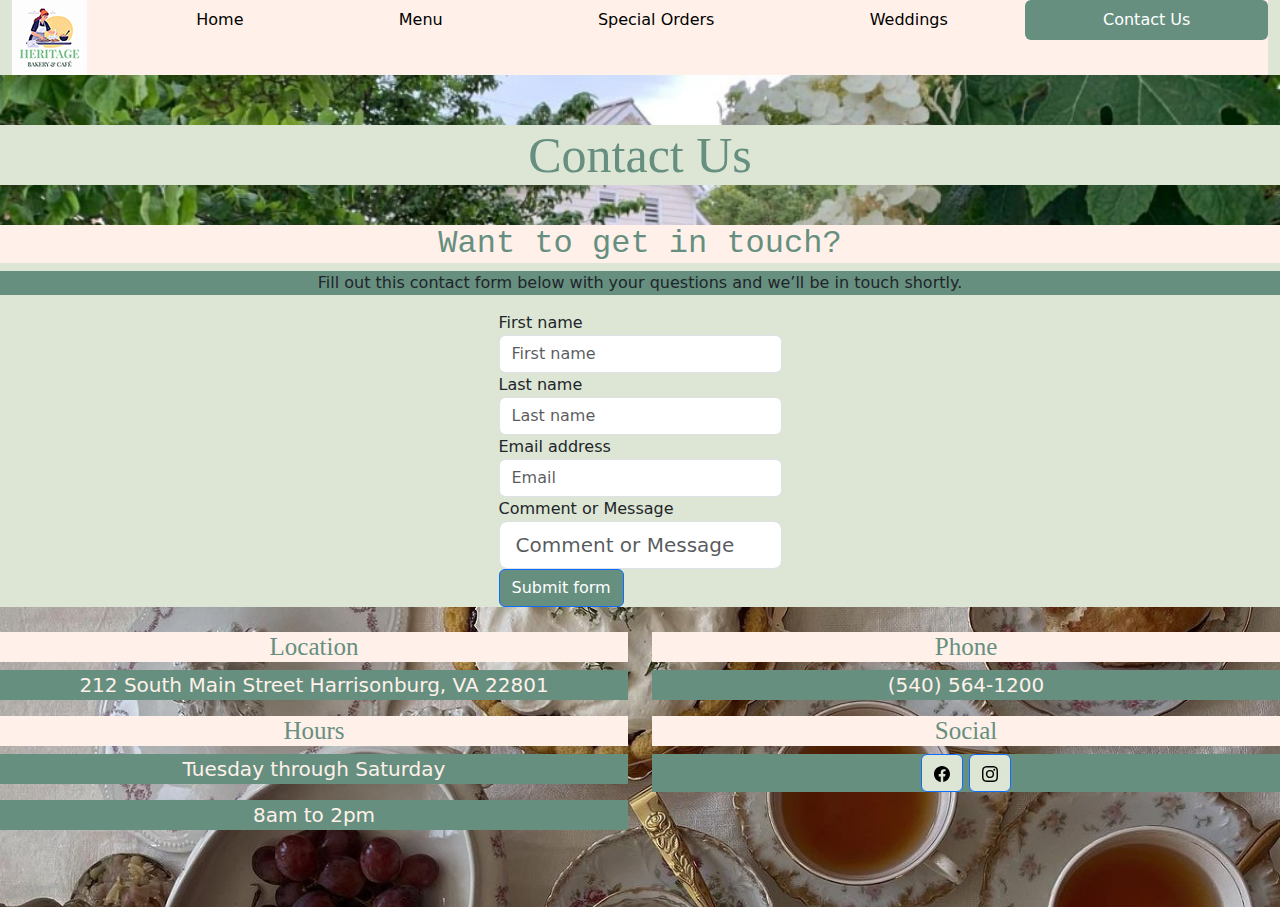
<file: contact.html>
<!doctype html>
<html lang="en">
  <head>
    <meta charset="utf-8">
    <meta name="viewport" content="width=device-width, initial-scale=1">
    <meta name="description" content="YOUR DESCRIPTION HERE">
    <meta name="author" content="YOUR NAME HERE">
    <title>Heritage Bakes</title>

    <!-- LOAD BOOTSTRAP CSS - DO NOT DELETE -->
    <link href="https://cdn.jsdelivr.net/npm/bootstrap@5.3.3/dist/css/bootstrap.min.css" rel="stylesheet" integrity="sha384-QWTKZyjpPEjISv5WaRU9OFeRpok6YctnYmDr5pNlyT2bRjXh0JMhjY6hW+ALEwIH" crossorigin="anonymous">
    <!-- END LOADING BOOTSTRAP CSS -->

    
    <!-- Custom styles - add your own CSS to this stylesheet -->
    <link href="style.css" rel="stylesheet">
  </head>

  <body>
     <div class="container-fluid">
      <div id=nav>
  <div class="row">
      <div class="col-md-1">
        
          <img src="logo2.png" alt="Creative Source Logo" class="img-fluid">
        
        
        </div> <!-- end div header left - logo -->
    
        <nav class="col-md-11">
          
            <ul class="nav nav-pills nav-fill">
              <li class="nav-item">
                <a class="nav-link " href="index.html">Home</a> <!--you move the active on each page-->
              </li>
              <li class="nav-item">
                <a class="nav-link" href="menu.html">Menu</a>
              </li>
              <li class="nav-item">
                <a class="nav-link" href="orders.html">Special Orders</a>
              </li>
                <li class="nav-item">
                <a class="nav-link" href="weddings.html">Weddings</a>
              </li>
              <li class="nav-item">
                <a class="nav-link active" href="contact.html">Contact Us</a>
              </li>
            </ul>

        
        </nav> <!-- end nav header right -->
        
    </div> <!-- end div row 1 -->
</div>
</div>

<div id="contact">
          <h1> Contact Us</h1>
</div>
  <div id="contactus">   
<h2>Want to get in touch?</h2>
<p>Fill out this contact form below with your questions and we’ll be in touch shortly.</p>


<div class="container d-flex justify-content-center ">
<form>
  <div class="form-row">
      <label for="validationServer01">First name</label>
      <input type="text" class="form-control" id="validationServer01" placeholder="First name" required>
      <label for="validationServer02">Last name</label>
      <input type="text" class="form-control" id="validationServer02" placeholder="Last name" required>
      <label for="Email address">Email address</label>
      <div class="input-group">
        <input type="email" class="form-control" id="inputEmail3" placeholder="Email" required>
      </div>
      <label for="Message">Comment or Message</label>
  <input class="form-control form-control-lg" type="text" placeholder="Comment or Message">
  <button class="btn btn-primary" type="submit">Submit form</button>
   </div>
</form>
</div>
</div>




<div id="footer">
  <div class="row">
  <div class="col-md-6">
<h2>Location </h2>
<p>212 South Main Street Harrisonburg, VA 22801</p>
  </div>
<div class="col-md-6">
<h2>Phone</h2> <p>(540) 564-1200</p>
</div>
</div>
<div class="row">
<div class="col-md-6">
 <h2>Hours</h2> <p> Tuesday through Saturday</p> <p> 8am to 2pm </p>
</div>
<div class="col-md-6">
<h2>Social</h2>
<p>
  <a class="btn btn-primary" target="_blank" href="https://www.facebook.com/people/Heritage-Bakery-Cafe/100063474136122/" role="button">
<svg xmlns="http://www.w3.org/2000/svg" width="16" height="16" fill="currentColor" class="bi bi-facebook" viewBox="0 0 16 16">
  <path d="M16 8.049c0-4.446-3.582-8.05-8-8.05C3.58 0-.002 3.603-.002 8.05c0 4.017 2.926 7.347 6.75 7.951v-5.625h-2.03V8.05H6.75V6.275c0-2.017 1.195-3.131 3.022-3.131.876 0 1.791.157 1.791.157v1.98h-1.009c-.993 0-1.303.621-1.303 1.258v1.51h2.218l-.354 2.326H9.25V16c3.824-.604 6.75-3.934 6.75-7.951"/>
</svg> </a>

  <a class="btn btn-primary" target="_blank" href="https://www.instagram.com/heritage_bakeryandcafe?utm_source=ig_web_button_share_sheet&igsh=ZDNlZDc0MzIxNw==" role="button">
<svg xmlns="http://www.w3.org/2000/svg" width="16" height="16" fill="currentColor" class="bi bi-instagram" viewBox="0 0 16 16">
  <path d="M8 0C5.829 0 5.556.01 4.703.048 3.85.088 3.269.222 2.76.42a3.9 3.9 0 0 0-1.417.923A3.9 3.9 0 0 0 .42 2.76C.222 3.268.087 3.85.048 4.7.01 5.555 0 5.827 0 8.001c0 2.172.01 2.444.048 3.297.04.852.174 1.433.372 1.942.205.526.478.972.923 1.417.444.445.89.719 1.416.923.51.198 1.09.333 1.942.372C5.555 15.99 5.827 16 8 16s2.444-.01 3.298-.048c.851-.04 1.434-.174 1.943-.372a3.9 3.9 0 0 0 1.416-.923c.445-.445.718-.891.923-1.417.197-.509.332-1.09.372-1.942C15.99 10.445 16 10.173 16 8s-.01-2.445-.048-3.299c-.04-.851-.175-1.433-.372-1.941a3.9 3.9 0 0 0-.923-1.417A3.9 3.9 0 0 0 13.24.42c-.51-.198-1.092-.333-1.943-.372C10.443.01 10.172 0 7.998 0zm-.717 1.442h.718c2.136 0 2.389.007 3.232.046.78.035 1.204.166 1.486.275.373.145.64.319.92.599s.453.546.598.92c.11.281.24.705.275 1.485.039.843.047 1.096.047 3.231s-.008 2.389-.047 3.232c-.035.78-.166 1.203-.275 1.485a2.5 2.5 0 0 1-.599.919c-.28.28-.546.453-.92.598-.28.11-.704.24-1.485.276-.843.038-1.096.047-3.232.047s-2.39-.009-3.233-.047c-.78-.036-1.203-.166-1.485-.276a2.5 2.5 0 0 1-.92-.598 2.5 2.5 0 0 1-.6-.92c-.109-.281-.24-.705-.275-1.485-.038-.843-.046-1.096-.046-3.233s.008-2.388.046-3.231c.036-.78.166-1.204.276-1.486.145-.373.319-.64.599-.92s.546-.453.92-.598c.282-.11.705-.24 1.485-.276.738-.034 1.024-.044 2.515-.045zm4.988 1.328a.96.96 0 1 0 0 1.92.96.96 0 0 0 0-1.92m-4.27 1.122a4.109 4.109 0 1 0 0 8.217 4.109 4.109 0 0 0 0-8.217m0 1.441a2.667 2.667 0 1 1 0 5.334 2.667 2.667 0 0 1 0-5.334"/>
</svg> </a>
</p>
</div>
</div>
</div>
<!-- LOAD BOOTSTRAP JAVASCRIPT - DO NOT DELETE -->
<script src="https://cdn.jsdelivr.net/npm/bootstrap@5.3.3/dist/js/bootstrap.bundle.min.js" integrity="sha384-YvpcrYf0tY3lHB60NNkmXc5s9fDVZLESaAA55NDzOxhy9GkcIdslK1eN7N6jIeHz" crossorigin="anonymous"></script>
<!-- END LOADING BOOTSTRAP JAVASCRIPT -->
      
  </body>
</html>
</file>
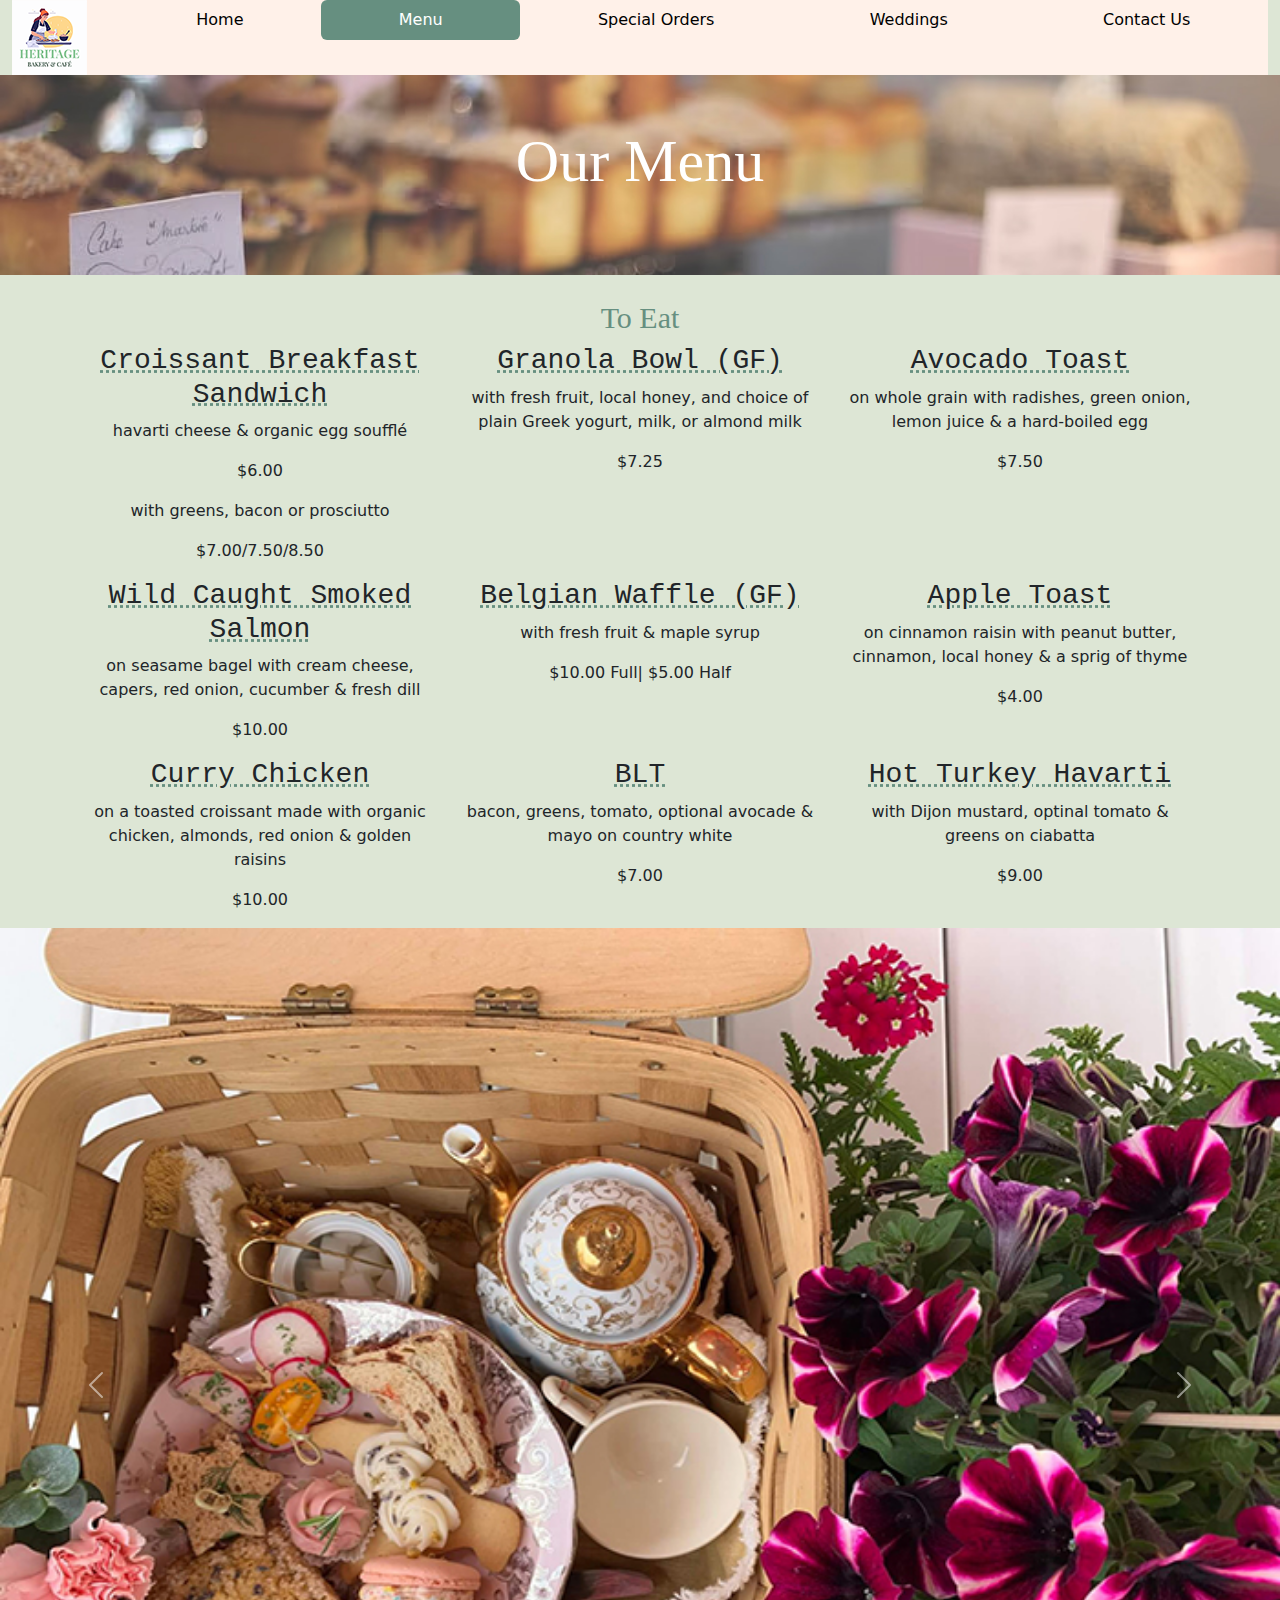
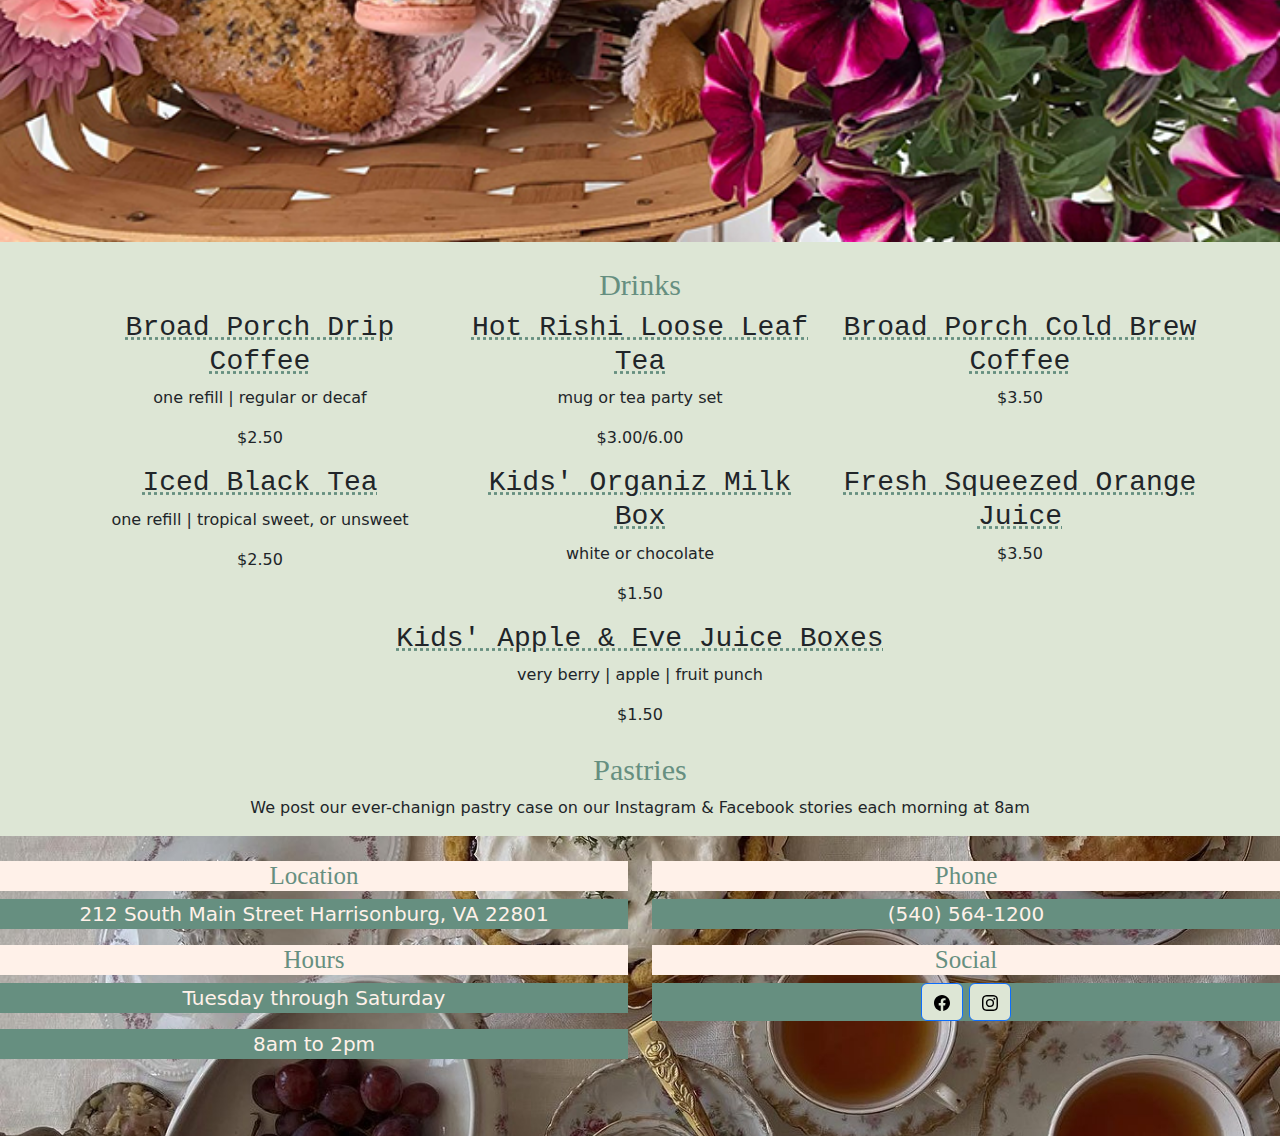
<file: menu.html>
<!doctype html>
<html lang="en">
  <head>
    <meta charset="utf-8">
    <meta name="viewport" content="width=device-width, initial-scale=1">
    <meta name="description" content="Heritage Bakes & Cafes-Menu">
    <meta name="author" content="Emma Foy">
    <title>Heritage Bakes</title>

    <!-- LOAD BOOTSTRAP CSS - DO NOT DELETE -->
    <link href="https://cdn.jsdelivr.net/npm/bootstrap@5.3.3/dist/css/bootstrap.min.css" rel="stylesheet" integrity="sha384-QWTKZyjpPEjISv5WaRU9OFeRpok6YctnYmDr5pNlyT2bRjXh0JMhjY6hW+ALEwIH" crossorigin="anonymous">
    <!-- END LOADING BOOTSTRAP CSS -->

    
    <!-- Custom styles - add your own CSS to this stylesheet -->
    <link href="style.css" rel="stylesheet">
  </head>

  <body>
      <div class="container-fluid">
      <div id=nav>
  <div class="row">
      <div class="col-md-1">
        
          <img src="logo2.png" alt="Creative Source Logo" class="img-fluid">
        
        
        </div> <!-- end div header left - logo -->
    
        <nav class="col-md-11">
          
            <ul class="nav nav-pills nav-fill">
              <li class="nav-item">
                <a class="nav-link " href="index.html">Home</a> <!--you move the active on each page-->
              </li>
              <li class="nav-item">
                <a class="nav-link active" href="menu.html">Menu</a>
              </li>
              <li class="nav-item">
                <a class="nav-link" href="orders.html">Special Orders</a>
              </li>
                <li class="nav-item">
                <a class="nav-link" href="weddings.html">Weddings</a>
              </li>
              <li class="nav-item">
                <a class="nav-link" href="contact.html">Contact Us</a>
              </li>
            </ul>

        
        </nav> <!-- end nav header right -->
        
    </div> <!-- end div row 1 -->
</div>
</div>

<div id="menu">
<h1>Our Menu</h1> 
<h2> To Eat</h2>
<div class="container text-center">
  <div class="row">
    <div class="col">
      <h3> Croissant Breakfast Sandwich </h3>
<p> havarti cheese & organic egg soufflé</p>
<p> $6.00</p>
<p> with greens, bacon or prosciutto</p>
<p> $7.00/7.50/8.50</p>
    </div>
    <div class="col order-5">
       <h3> Avocado Toast </h3>
<p> on whole grain with radishes, green onion, lemon juice & a hard-boiled egg</p>
<p> $7.50</p>
    </div>
    <div class="col order-1">
      <h3> Granola Bowl (GF)</h3>
<p> with fresh fruit, local honey, and choice of plain Greek yogurt, milk, or almond milk </p>
<p> $7.25</p>
    </div>
  </div>
</div>
<div class="container text-center">
  <div class="row">
    <div class="col">
     <h3> Wild Caught Smoked Salmon</h3>
<p> on seasame bagel with cream cheese, capers, red onion, cucumber & fresh dill</p>
<p> $10.00</p>
    </div>
    <div class="col order-5">
       <h3> Apple Toast</h3>
<p> on cinnamon raisin with peanut butter, cinnamon, local honey & a sprig of thyme</p>
<p> $4.00</p>
    </div>
    <div class="col order-1">
      <h3> Belgian Waffle (GF)</h3>
<p> with fresh fruit & maple syrup</p>
<p> $10.00 Full| $5.00 Half </p>
    </div>
  </div>
</div>
<div class="container text-center">
  <div class="row">
    <div class="col">
     <h3> Curry Chicken </h3>
<p> on a toasted croissant made with organic chicken, almonds, red onion & golden raisins</p>
<p> $10.00</p>
    </div>
    <div class="col order-5">
      <h3> Hot Turkey Havarti</h3>
<p> with Dijon mustard, optinal tomato & greens on ciabatta</p>
<p> $9.00</p>
    </div>
    <div class="col order-1">
      <h3> BLT</h3>
<p> bacon, greens, tomato, optional avocade & mayo on country white</p>
<p> $7.00</p>
    </div>
  </div>
</div>
<div id="carouselExample" class="carousel slide">
  <div class="carousel-inner">
    <div class="carousel-item active">
      <img src="tea.jpg" class="d-block w-100" alt="...">
    </div>
    <div class="carousel-item">
      <img src="bake.jpg" class="d-block w-100" alt="...">
    </div>
    <div class="carousel-item">
      <img src="3.jpg" class="d-block w-100" alt="...">
    </div>
  </div>
  <button class="carousel-control-prev" type="button" data-bs-target="#carouselExample" data-bs-slide="prev">
    <span class="carousel-control-prev-icon" aria-hidden="true"></span>
    <span class="visually-hidden">Previous</span>
  </button>
  <button class="carousel-control-next" type="button" data-bs-target="#carouselExample" data-bs-slide="next">
    <span class="carousel-control-next-icon" aria-hidden="true"></span>
    <span class="visually-hidden">Next</span>
  </button>
</div>

<h2> Drinks</h2> 
<div class="container text-center">
  <div class="row">
    <div class="col">
<h3> Broad Porch Drip Coffee</h3>
<p> one refill | regular or decaf </p>
<p> $2.50</p>
</div>
    <div class="col order-5">
<h3> Broad Porch Cold Brew Coffee</h3>
<p> $3.50</p>
 </div>
    <div class="col order-1">
<h3> Hot Rishi Loose Leaf Tea</h3>
<p> mug or tea party set</p>
<p> $3.00/6.00</p>
</div>
</div>
</div>
<div class="container text-center">
  <div class="row">
    <div class="col">
<h3> Iced Black Tea</h3>
<p> one refill | tropical sweet, or unsweet</p>
<p> $2.50</p>
</div>
    <div class="col order-5">
<h3> Fresh Squeezed Orange Juice</h3>
<p> $3.50</p>
 </div>
    <div class="col order-1">
<h3> Kids' Organiz Milk Box </h3>
<p> white or chocolate</p>
<p> $1.50</p>
</div>
</div>
</div>
<h3> Kids' Apple & Eve Juice Boxes</h3>
<p> very berry | apple | fruit punch</p>
<p> $1.50</p>
<h2> Pastries</h2>
<p>
We post our ever-chanign pastry case on our Instagram & Facebook stories each morning at 8am</p>
</div>
<div id="footer">
  <div class="row">
  <div class="col-md-6">
<h2>Location </h2>
<p>212 South Main Street Harrisonburg, VA 22801</p>
  </div>
<div class="col-md-6">
<h2>Phone</h2> <p>(540) 564-1200</p>
</div>
</div>
<div class="row">
<div class="col-md-6">
 <h2>Hours</h2> <p> Tuesday through Saturday</p> <p> 8am to 2pm </p>
</div>
<div class="col-md-6">
<h2>Social</h2>
<p>
  <a class="btn btn-primary" target="_blank" href="https://www.facebook.com/people/Heritage-Bakery-Cafe/100063474136122/" role="button">
<svg xmlns="http://www.w3.org/2000/svg" width="16" height="16" fill="currentColor" class="bi bi-facebook" viewBox="0 0 16 16">
  <path d="M16 8.049c0-4.446-3.582-8.05-8-8.05C3.58 0-.002 3.603-.002 8.05c0 4.017 2.926 7.347 6.75 7.951v-5.625h-2.03V8.05H6.75V6.275c0-2.017 1.195-3.131 3.022-3.131.876 0 1.791.157 1.791.157v1.98h-1.009c-.993 0-1.303.621-1.303 1.258v1.51h2.218l-.354 2.326H9.25V16c3.824-.604 6.75-3.934 6.75-7.951"/>
</svg> </a>

  <a class="btn btn-primary" target="_blank" href="https://www.instagram.com/heritage_bakeryandcafe?utm_source=ig_web_button_share_sheet&igsh=ZDNlZDc0MzIxNw==" role="button">
<svg xmlns="http://www.w3.org/2000/svg" width="16" height="16" fill="currentColor" class="bi bi-instagram" viewBox="0 0 16 16">
  <path d="M8 0C5.829 0 5.556.01 4.703.048 3.85.088 3.269.222 2.76.42a3.9 3.9 0 0 0-1.417.923A3.9 3.9 0 0 0 .42 2.76C.222 3.268.087 3.85.048 4.7.01 5.555 0 5.827 0 8.001c0 2.172.01 2.444.048 3.297.04.852.174 1.433.372 1.942.205.526.478.972.923 1.417.444.445.89.719 1.416.923.51.198 1.09.333 1.942.372C5.555 15.99 5.827 16 8 16s2.444-.01 3.298-.048c.851-.04 1.434-.174 1.943-.372a3.9 3.9 0 0 0 1.416-.923c.445-.445.718-.891.923-1.417.197-.509.332-1.09.372-1.942C15.99 10.445 16 10.173 16 8s-.01-2.445-.048-3.299c-.04-.851-.175-1.433-.372-1.941a3.9 3.9 0 0 0-.923-1.417A3.9 3.9 0 0 0 13.24.42c-.51-.198-1.092-.333-1.943-.372C10.443.01 10.172 0 7.998 0zm-.717 1.442h.718c2.136 0 2.389.007 3.232.046.78.035 1.204.166 1.486.275.373.145.64.319.92.599s.453.546.598.92c.11.281.24.705.275 1.485.039.843.047 1.096.047 3.231s-.008 2.389-.047 3.232c-.035.78-.166 1.203-.275 1.485a2.5 2.5 0 0 1-.599.919c-.28.28-.546.453-.92.598-.28.11-.704.24-1.485.276-.843.038-1.096.047-3.232.047s-2.39-.009-3.233-.047c-.78-.036-1.203-.166-1.485-.276a2.5 2.5 0 0 1-.92-.598 2.5 2.5 0 0 1-.6-.92c-.109-.281-.24-.705-.275-1.485-.038-.843-.046-1.096-.046-3.233s.008-2.388.046-3.231c.036-.78.166-1.204.276-1.486.145-.373.319-.64.599-.92s.546-.453.92-.598c.282-.11.705-.24 1.485-.276.738-.034 1.024-.044 2.515-.045zm4.988 1.328a.96.96 0 1 0 0 1.92.96.96 0 0 0 0-1.92m-4.27 1.122a4.109 4.109 0 1 0 0 8.217 4.109 4.109 0 0 0 0-8.217m0 1.441a2.667 2.667 0 1 1 0 5.334 2.667 2.667 0 0 1 0-5.334"/>
</svg> </a>
</p>
</div>
</div>
</div>
<!-- LOAD BOOTSTRAP JAVASCRIPT - DO NOT DELETE -->
<script src="https://cdn.jsdelivr.net/npm/bootstrap@5.3.3/dist/js/bootstrap.bundle.min.js" integrity="sha384-YvpcrYf0tY3lHB60NNkmXc5s9fDVZLESaAA55NDzOxhy9GkcIdslK1eN7N6jIeHz" crossorigin="anonymous"></script>
<!-- END LOADING BOOTSTRAP JAVASCRIPT -->
      
  </body>
</html>
</file>
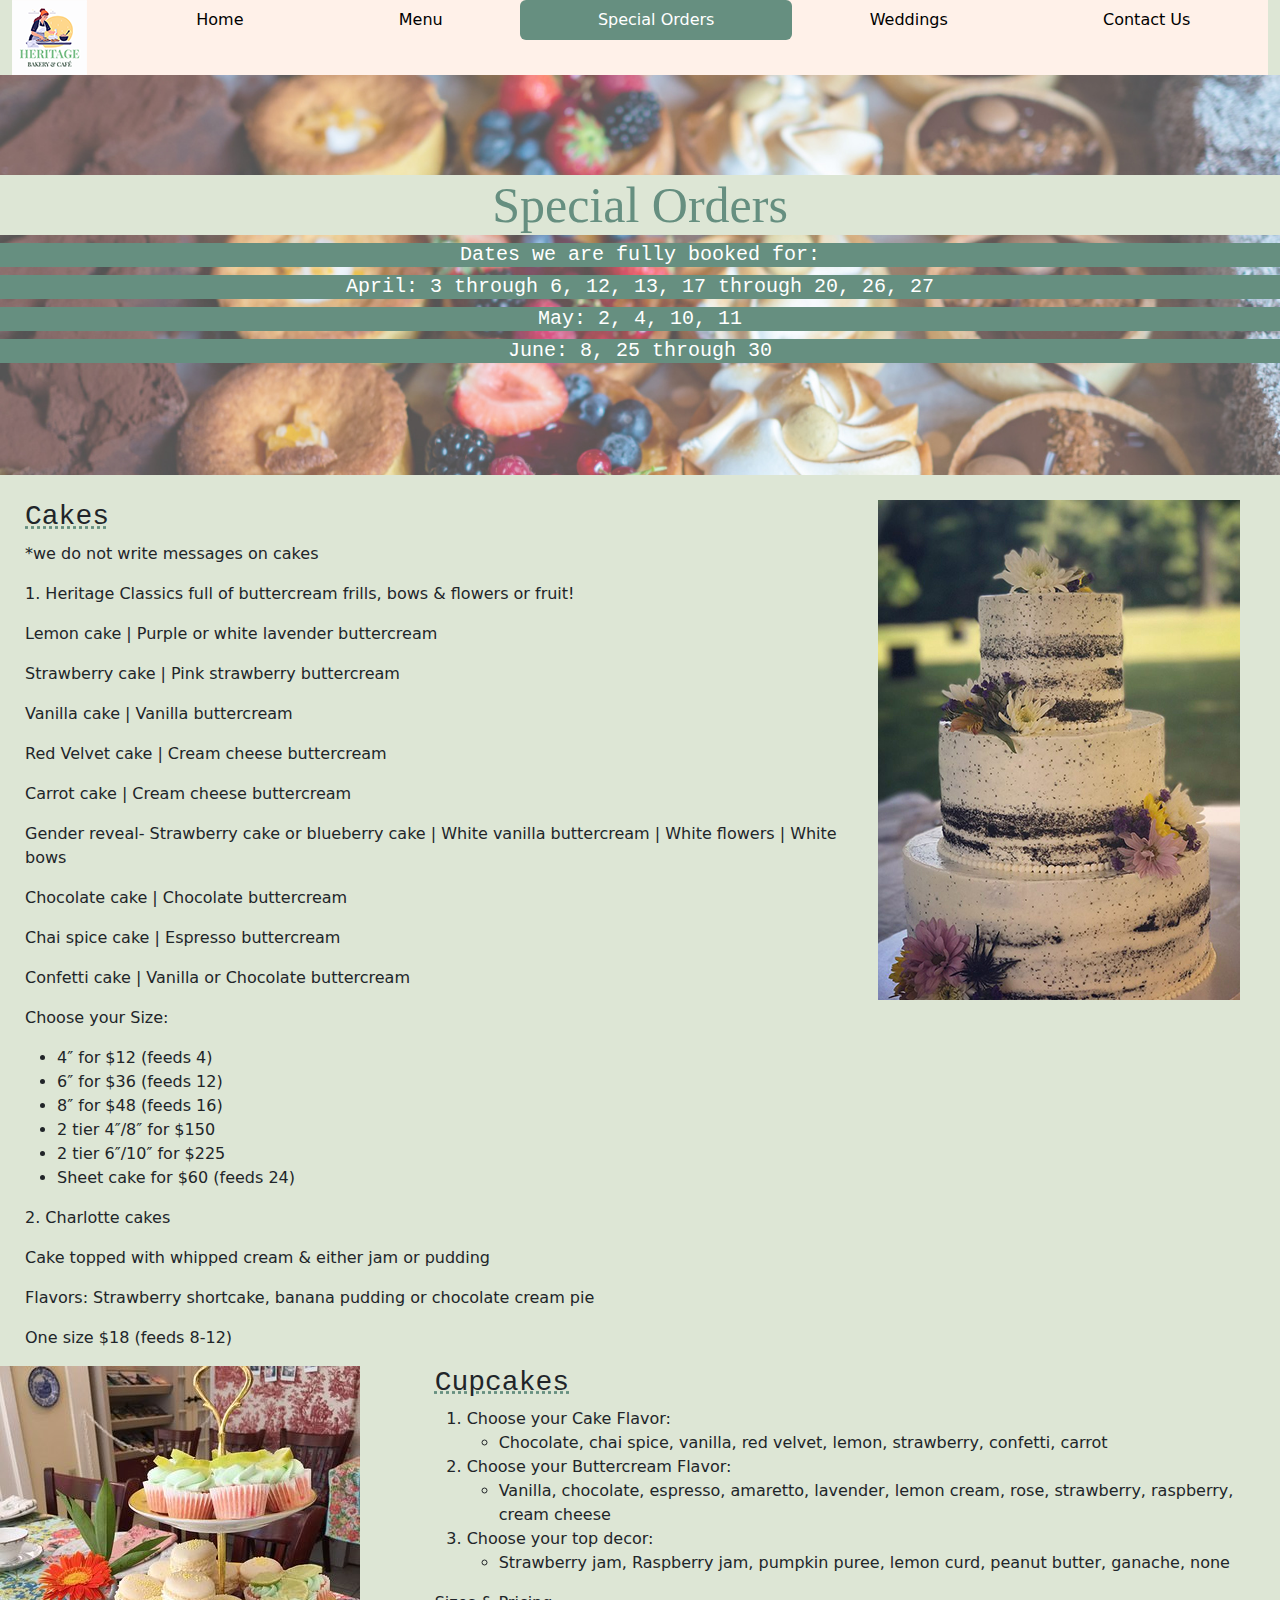
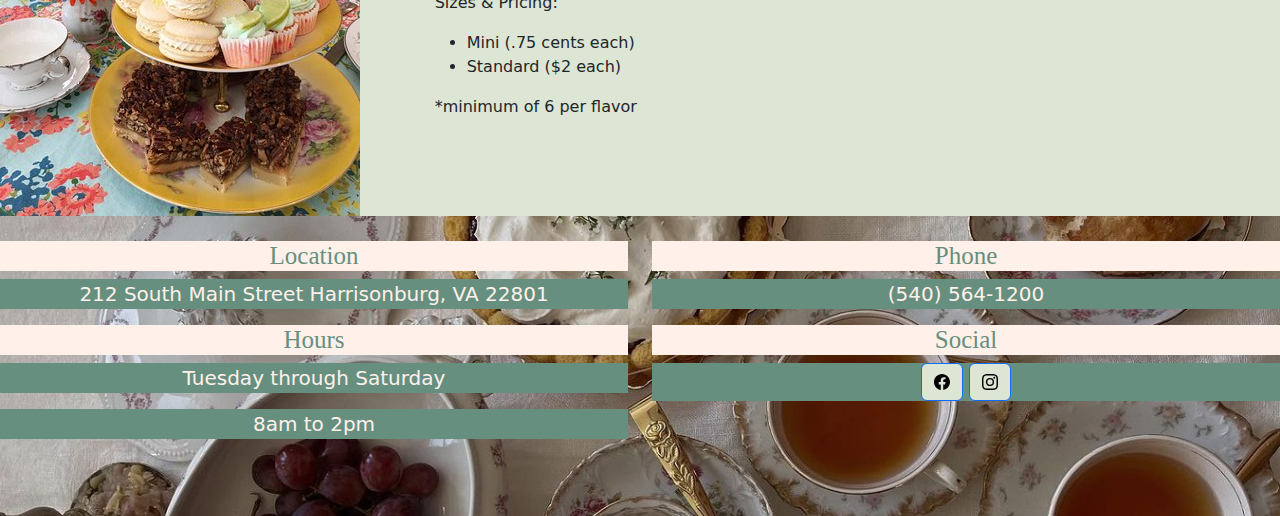
<file: orders.html>
<!doctype html>
<html lang="en">
  <head>
    <meta charset="utf-8">
    <meta name="viewport" content="width=device-width, initial-scale=1">
    <meta name="description" content="Heritage-Bakery-Cafe-Orders">
    <meta name="author" content="Emma Foy">
    <title>Heritage Bakes</title>

    <!-- LOAD BOOTSTRAP CSS - DO NOT DELETE -->
    <link href="https://cdn.jsdelivr.net/npm/bootstrap@5.3.3/dist/css/bootstrap.min.css" rel="stylesheet" integrity="sha384-QWTKZyjpPEjISv5WaRU9OFeRpok6YctnYmDr5pNlyT2bRjXh0JMhjY6hW+ALEwIH" crossorigin="anonymous">
    <!-- END LOADING BOOTSTRAP CSS -->

    
    <!-- Custom styles - add your own CSS to this stylesheet -->
    <link href="style.css" rel="stylesheet">
  </head>

  <body>
   
  <div class="container-fluid">
      <div id=nav>
  <div class="row">
      <div class="col-md-1">
        
          <img src="logo2.png" alt="Creative Source Logo" class="img-fluid">
        
        
        </div> <!-- end div header left - logo -->
    
        <nav class="col-md-11">
          
            <ul class="nav nav-pills nav-fill">
              <li class="nav-item">
                <a class="nav-link" href="index.html">Home</a> <!--you move the active on each page-->
              </li>
              <li class="nav-item">
                <a class="nav-link" href="menu.html">Menu</a>
              </li>
              <li class="nav-item">
                <a class="nav-link active" href="orders.html">Special Orders</a>
              </li>
                <li class="nav-item">
                <a class="nav-link" href="weddings.html">Weddings</a>
              </li>
              <li class="nav-item">
                <a class="nav-link" href="contact.html">Contact Us</a>
              </li>
            </ul>

        
        </nav> <!-- end nav header right -->
        
    </div> <!-- end div row 1 -->
</div>
</div>


<div id="orders">
<h1>Special Orders</h1>
<h3>Dates we are fully booked for:</h3>

<h3>April: 3 through 6, 12, 13, 17 through 20, 26, 27</h3>

<h3>May: 2, 4, 10, 11</h3>

<h3>June: 8, 25 through 30</h3>

</div>
<div id="flavors">
<div class="row"> 
  <div class="col-md-8">

<h3>Cakes</h3>
<p>*we do not write messages on cakes</p>

 <p>1. Heritage Classics full of buttercream frills, bows & flowers or fruit!</p>
<p>Lemon cake | Purple or white lavender buttercream </p>

<p>Strawberry cake | Pink strawberry buttercream </p>

<p>Vanilla cake | Vanilla buttercream </p>

<p>Red Velvet cake | Cream cheese buttercream </p>

<p>Carrot cake | Cream cheese buttercream </p>

<p>Gender reveal- Strawberry cake or blueberry cake | White vanilla buttercream | White flowers | White bows</p>

<p>Chocolate cake | Chocolate buttercream</p>

<p>Chai spice cake | Espresso buttercream</p>

<p>Confetti cake | Vanilla or Chocolate buttercream <p>

<p>Choose your Size:<p>

<ul>
<li>4″ for $12 (feeds 4)</li>
<li>6″ for $36 (feeds 12)</li>
<li>8″ for $48 (feeds 16)</li>
<li>2 tier 4″/8″ for $150</li>
<li>2 tier 6″/10″ for $225</li>
<li>Sheet cake for $60 (feeds 24) </li>
</ul>

<p>2. Charlotte cakes </p>

<p>Cake topped with whipped cream & either jam or pudding </p>

<p>Flavors: Strawberry shortcake, banana pudding or chocolate cream pie </p>

<p>One size $18 (feeds  8-12)</p>
</div>
<div class="col-md-4">
    <img src="cakes.jpg" alt="Picture of a wedding cake">
</div>
</div>
</div> 

<div id="cupcake">
  <div class="row"> 
    <div class="col-md-4">
    <img src="cupcake.jpg" alt="Picture of a cupcakes">
</div>
  <div class="col-md-8">
<h3>Cupcakes</h3>
<ol>
<li>Choose your Cake Flavor:</li>
<ul>
<li>Chocolate, chai spice, vanilla, red velvet, lemon, strawberry, confetti, carrot</li>
</ul>
<li>Choose your Buttercream Flavor:</li>
<ul>
<li>Vanilla, chocolate, espresso, amaretto, lavender, lemon cream, rose, strawberry, raspberry, cream cheese</li>
</ul>
<li> Choose your top decor:</li>
<ul>
<li>Strawberry jam, Raspberry jam, pumpkin puree, lemon curd, peanut butter, ganache, none</li>
</ul>
</ol>

<p>Sizes & Pricing:</p>
<ul>
<li>Mini (.75 cents each)</li>
<li>Standard ($2 each)</li>
</ul>
<p>*minimum of 6 per flavor</p>
</div>
</div>
</div>


<div id="footer">
  <div class="row">
  <div class="col-md-6">
<h2>Location </h2>
<p>212 South Main Street Harrisonburg, VA 22801</p>
  </div>
<div class="col-md-6">
<h2>Phone</h2> <p>(540) 564-1200</p>
</div>
</div>
<div class="row">
<div class="col-md-6">
 <h2>Hours</h2> <p> Tuesday through Saturday</p> <p> 8am to 2pm </p>
</div>
<div class="col-md-6">
<h2>Social</h2>
<p>
  <a class="btn btn-primary" target="_blank" href="https://www.facebook.com/people/Heritage-Bakery-Cafe/100063474136122/" role="button">
<svg xmlns="http://www.w3.org/2000/svg" width="16" height="16" fill="currentColor" class="bi bi-facebook" viewBox="0 0 16 16">
  <path d="M16 8.049c0-4.446-3.582-8.05-8-8.05C3.58 0-.002 3.603-.002 8.05c0 4.017 2.926 7.347 6.75 7.951v-5.625h-2.03V8.05H6.75V6.275c0-2.017 1.195-3.131 3.022-3.131.876 0 1.791.157 1.791.157v1.98h-1.009c-.993 0-1.303.621-1.303 1.258v1.51h2.218l-.354 2.326H9.25V16c3.824-.604 6.75-3.934 6.75-7.951"/>
</svg> </a>

  <a class="btn btn-primary" target="_blank" href="https://www.instagram.com/heritage_bakeryandcafe?utm_source=ig_web_button_share_sheet&igsh=ZDNlZDc0MzIxNw==" role="button">
<svg xmlns="http://www.w3.org/2000/svg" width="16" height="16" fill="currentColor" class="bi bi-instagram" viewBox="0 0 16 16">
  <path d="M8 0C5.829 0 5.556.01 4.703.048 3.85.088 3.269.222 2.76.42a3.9 3.9 0 0 0-1.417.923A3.9 3.9 0 0 0 .42 2.76C.222 3.268.087 3.85.048 4.7.01 5.555 0 5.827 0 8.001c0 2.172.01 2.444.048 3.297.04.852.174 1.433.372 1.942.205.526.478.972.923 1.417.444.445.89.719 1.416.923.51.198 1.09.333 1.942.372C5.555 15.99 5.827 16 8 16s2.444-.01 3.298-.048c.851-.04 1.434-.174 1.943-.372a3.9 3.9 0 0 0 1.416-.923c.445-.445.718-.891.923-1.417.197-.509.332-1.09.372-1.942C15.99 10.445 16 10.173 16 8s-.01-2.445-.048-3.299c-.04-.851-.175-1.433-.372-1.941a3.9 3.9 0 0 0-.923-1.417A3.9 3.9 0 0 0 13.24.42c-.51-.198-1.092-.333-1.943-.372C10.443.01 10.172 0 7.998 0zm-.717 1.442h.718c2.136 0 2.389.007 3.232.046.78.035 1.204.166 1.486.275.373.145.64.319.92.599s.453.546.598.92c.11.281.24.705.275 1.485.039.843.047 1.096.047 3.231s-.008 2.389-.047 3.232c-.035.78-.166 1.203-.275 1.485a2.5 2.5 0 0 1-.599.919c-.28.28-.546.453-.92.598-.28.11-.704.24-1.485.276-.843.038-1.096.047-3.232.047s-2.39-.009-3.233-.047c-.78-.036-1.203-.166-1.485-.276a2.5 2.5 0 0 1-.92-.598 2.5 2.5 0 0 1-.6-.92c-.109-.281-.24-.705-.275-1.485-.038-.843-.046-1.096-.046-3.233s.008-2.388.046-3.231c.036-.78.166-1.204.276-1.486.145-.373.319-.64.599-.92s.546-.453.92-.598c.282-.11.705-.24 1.485-.276.738-.034 1.024-.044 2.515-.045zm4.988 1.328a.96.96 0 1 0 0 1.92.96.96 0 0 0 0-1.92m-4.27 1.122a4.109 4.109 0 1 0 0 8.217 4.109 4.109 0 0 0 0-8.217m0 1.441a2.667 2.667 0 1 1 0 5.334 2.667 2.667 0 0 1 0-5.334"/>
</svg> </a>
</p>
</div>
</div>
</div>
<!-- LOAD BOOTSTRAP JAVASCRIPT - DO NOT DELETE -->
<script src="https://cdn.jsdelivr.net/npm/bootstrap@5.3.3/dist/js/bootstrap.bundle.min.js" integrity="sha384-YvpcrYf0tY3lHB60NNkmXc5s9fDVZLESaAA55NDzOxhy9GkcIdslK1eN7N6jIeHz" crossorigin="anonymous"></script>
<!-- END LOADING BOOTSTRAP JAVASCRIPT -->
      
  </body>
</html>
</file>
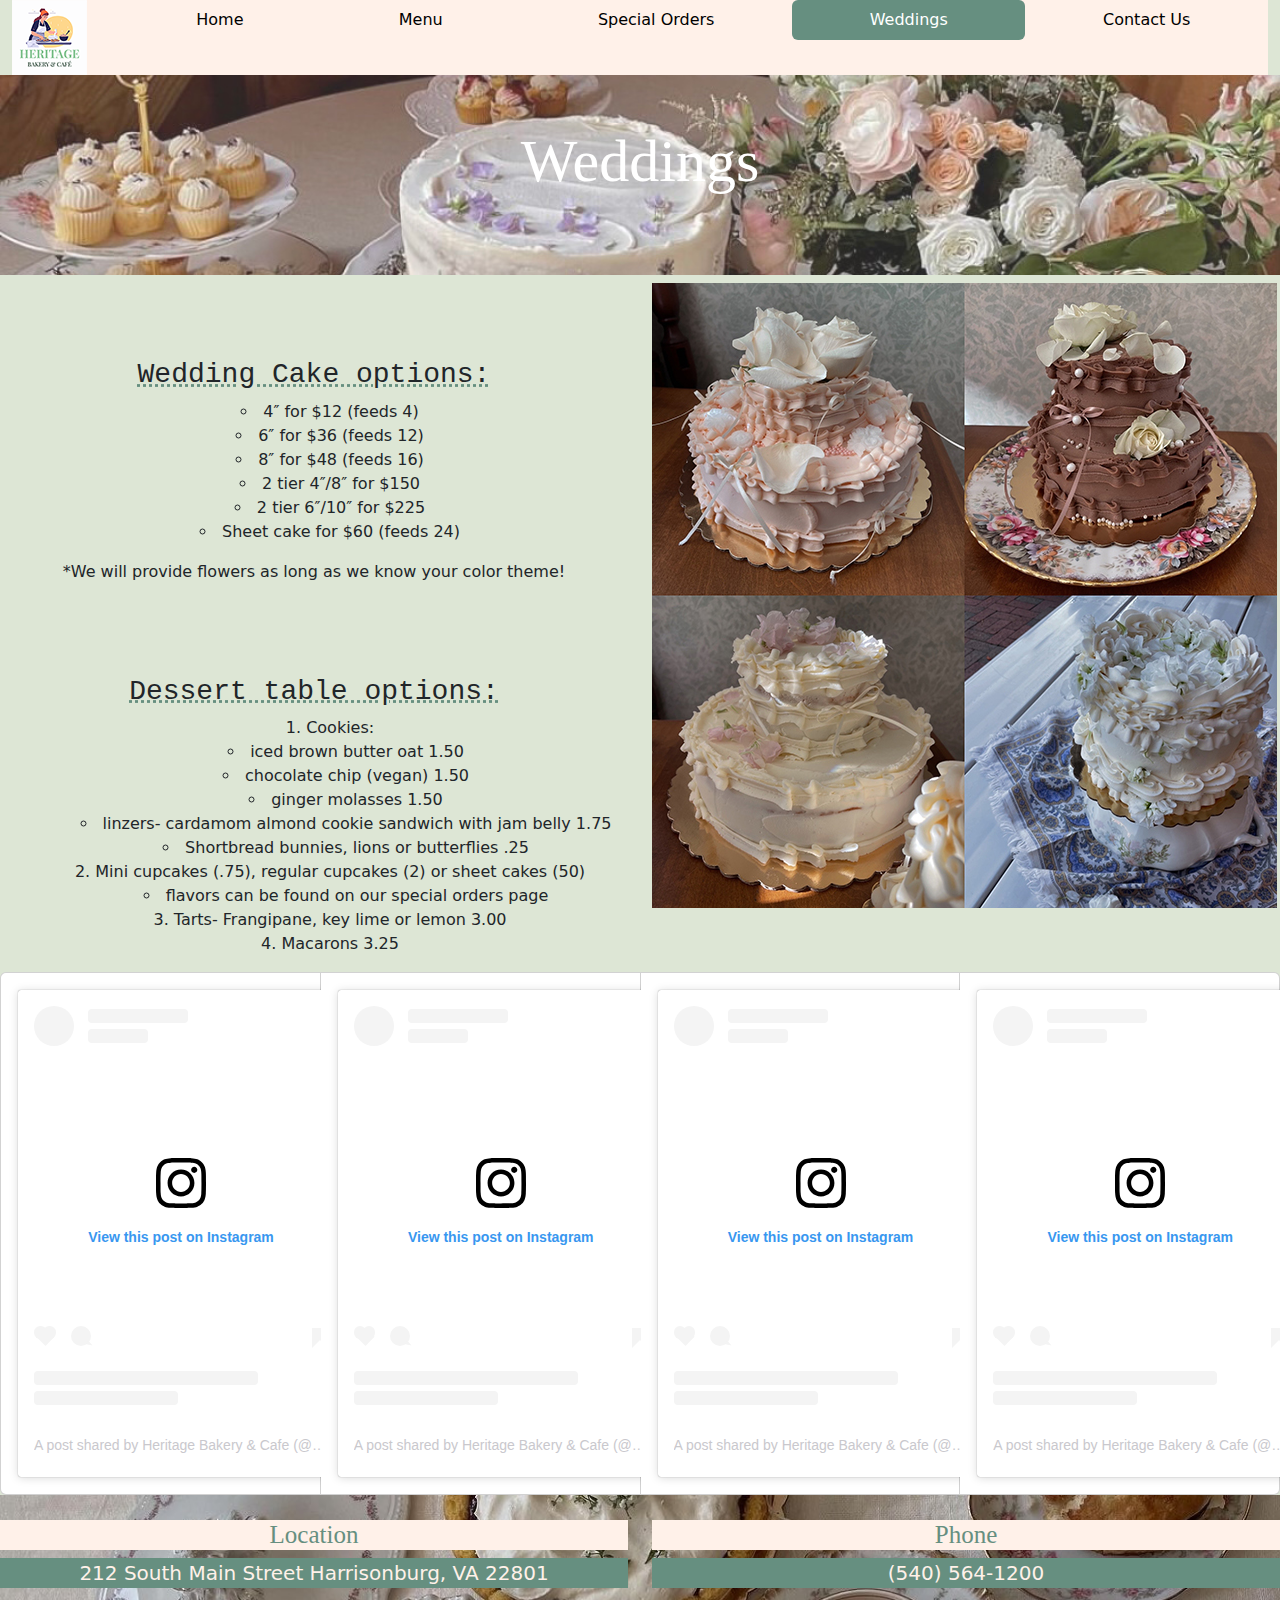
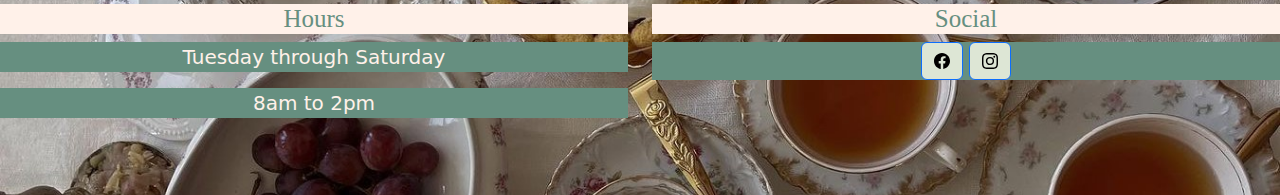
<file: weddings.html>
<!doctype html>
<html lang="en">
  <head>
    <meta charset="utf-8">
    <meta name="viewport" content="width=device-width, initial-scale=1">
    <meta name="description" content="Heritage-Bakery-Cafe-Wedding">
    <meta name="author" content="Emma Foy">
    <title>Heritage Bakes</title>

    <!-- LOAD BOOTSTRAP CSS - DO NOT DELETE -->
    <link href="https://cdn.jsdelivr.net/npm/bootstrap@5.3.3/dist/css/bootstrap.min.css" rel="stylesheet" integrity="sha384-QWTKZyjpPEjISv5WaRU9OFeRpok6YctnYmDr5pNlyT2bRjXh0JMhjY6hW+ALEwIH" crossorigin="anonymous">
    <!-- END LOADING BOOTSTRAP CSS -->

    
    <!-- Custom styles - add your own CSS to this stylesheet -->
    <link href="style.css" rel="stylesheet">
  </head>

  <body>
    <div class="container-fluid">
      <div id=nav>
  <div class="row">
      <div class="col-md-1">
        
          <img src="logo2.png" alt="Creative Source Logo" class="img-fluid">
        
        
        </div> <!-- end div header left - logo -->
    
        <nav class="col-md-11">
          
            <ul class="nav nav-pills nav-fill">
              <li class="nav-item">
                <a class="nav-link " href="index.html">Home</a> <!--you move the active on each page-->
              </li>
              <li class="nav-item">
                <a class="nav-link" href="menu.html">Menu</a>
              </li>
              <li class="nav-item">
                <a class="nav-link" href="orders.html">Special Orders</a>
              </li>
                <li class="nav-item">
                <a class="nav-link active" href="weddings.html">Weddings</a>
              </li>
              <li class="nav-item">
                <a class="nav-link" href="contact.html">Contact Us</a>
              </li>
            </ul>

        
        </nav> <!-- end nav header right -->
        
    </div> <!-- end div row 1 -->
</div>
</div>
<div id=wedd> 
<h1>Weddings</h1>
<div class="row"> 
  <div class="col-md-6">
    <h3> Wedding Cake options:</h3>
      <ul style="list-style-type:circle;"> 
<li>4″ for $12 (feeds 4) </li>
<li>6″ for $36 (feeds 12) </li>
<li>8″ for $48 (feeds 16) </li>
<li>2 tier 4″/8″ for $150 </li>
<li>2 tier 6″/10″ for $225 </li>
<li>Sheet cake for $60 (feeds 24) </li>
      </ul>
<p>*We will provide flowers as long as we know your color theme!</p>
<h3>Dessert table options:</h3>
<ol>
<li>Cookies:</li>
<ul style="list-style-type:circle;">
  <li>iced brown butter oat 1.50</li>
<li>chocolate chip (vegan) 1.50</li>
<li>ginger molasses 1.50</li>
<li>linzers- cardamom almond cookie sandwich with jam belly 1.75</li>
<li>Shortbread bunnies, lions or butterflies .25</li>
</ul>
<li>Mini cupcakes (.75), regular cupcakes (2) or sheet cakes (50)</li>
<ul style="list-style-type:circle;">
<li>flavors can be found on our special orders page</li>
</ul>
<li>Tarts- Frangipane, key lime or lemon 3.00</li>
<li>Macarons 3.25</li>
</ol>
  </div>
  <div class="col-md-6">
  <img src="cake.jpg" alt="multiple wedding cakes">
</div>
</div>
</div>
<div class="row">
  <div class="col-md-12">
<div class="card-group">
  <div class="card">
    <div class="card-body">
<!--first instagram-->
<blockquote class="instagram-media" data-instgrm-captioned data-instgrm-permalink="https://www.instagram.com/p/C1F1Z97Pc3l/?utm_source=ig_embed&amp;utm_campaign=loading" data-instgrm-version="14" style=" background:#FFF; border:0; border-radius:3px; box-shadow:0 0 1px 0 rgba(0,0,0,0.5),0 1px 10px 0 rgba(0,0,0,0.15); margin: 1px; max-width:540px; min-width:326px; padding:0; width:99.375%; width:-webkit-calc(100% - 2px); width:calc(100% - 2px);"><div style="padding:16px;"> <a href="https://www.instagram.com/p/C1F1Z97Pc3l/?utm_source=ig_embed&amp;utm_campaign=loading" style=" background:#FFFFFF; line-height:0; padding:0 0; text-align:center; text-decoration:none; width:100%;" target="_blank"> <div style=" display: flex; flex-direction: row; align-items: center;"> <div style="background-color: #F4F4F4; border-radius: 50%; flex-grow: 0; height: 40px; margin-right: 14px; width: 40px;"></div> <div style="display: flex; flex-direction: column; flex-grow: 1; justify-content: center;"> <div style=" background-color: #F4F4F4; border-radius: 4px; flex-grow: 0; height: 14px; margin-bottom: 6px; width: 100px;"></div> <div style=" background-color: #F4F4F4; border-radius: 4px; flex-grow: 0; height: 14px; width: 60px;"></div></div></div><div style="padding: 19% 0;"></div> <div style="display:block; height:50px; margin:0 auto 12px; width:50px;"><svg width="50px" height="50px" viewBox="0 0 60 60" version="1.1" xmlns="https://www.w3.org/2000/svg" xmlns:xlink="https://www.w3.org/1999/xlink"><g stroke="none" stroke-width="1" fill="none" fill-rule="evenodd"><g transform="translate(-511.000000, -20.000000)" fill="#000000"><g><path d="M556.869,30.41 C554.814,30.41 553.148,32.076 553.148,34.131 C553.148,36.186 554.814,37.852 556.869,37.852 C558.924,37.852 560.59,36.186 560.59,34.131 C560.59,32.076 558.924,30.41 556.869,30.41 M541,60.657 C535.114,60.657 530.342,55.887 530.342,50 C530.342,44.114 535.114,39.342 541,39.342 C546.887,39.342 551.658,44.114 551.658,50 C551.658,55.887 546.887,60.657 541,60.657 M541,33.886 C532.1,33.886 524.886,41.1 524.886,50 C524.886,58.899 532.1,66.113 541,66.113 C549.9,66.113 557.115,58.899 557.115,50 C557.115,41.1 549.9,33.886 541,33.886 M565.378,62.101 C565.244,65.022 564.756,66.606 564.346,67.663 C563.803,69.06 563.154,70.057 562.106,71.106 C561.058,72.155 560.06,72.803 558.662,73.347 C557.607,73.757 556.021,74.244 553.102,74.378 C549.944,74.521 548.997,74.552 541,74.552 C533.003,74.552 532.056,74.521 528.898,74.378 C525.979,74.244 524.393,73.757 523.338,73.347 C521.94,72.803 520.942,72.155 519.894,71.106 C518.846,70.057 518.197,69.06 517.654,67.663 C517.244,66.606 516.755,65.022 516.623,62.101 C516.479,58.943 516.448,57.996 516.448,50 C516.448,42.003 516.479,41.056 516.623,37.899 C516.755,34.978 517.244,33.391 517.654,32.338 C518.197,30.938 518.846,29.942 519.894,28.894 C520.942,27.846 521.94,27.196 523.338,26.654 C524.393,26.244 525.979,25.756 528.898,25.623 C532.057,25.479 533.004,25.448 541,25.448 C548.997,25.448 549.943,25.479 553.102,25.623 C556.021,25.756 557.607,26.244 558.662,26.654 C560.06,27.196 561.058,27.846 562.106,28.894 C563.154,29.942 563.803,30.938 564.346,32.338 C564.756,33.391 565.244,34.978 565.378,37.899 C565.522,41.056 565.552,42.003 565.552,50 C565.552,57.996 565.522,58.943 565.378,62.101 M570.82,37.631 C570.674,34.438 570.167,32.258 569.425,30.349 C568.659,28.377 567.633,26.702 565.965,25.035 C564.297,23.368 562.623,22.342 560.652,21.575 C558.743,20.834 556.562,20.326 553.369,20.18 C550.169,20.033 549.148,20 541,20 C532.853,20 531.831,20.033 528.631,20.18 C525.438,20.326 523.257,20.834 521.349,21.575 C519.376,22.342 517.703,23.368 516.035,25.035 C514.368,26.702 513.342,28.377 512.574,30.349 C511.834,32.258 511.326,34.438 511.181,37.631 C511.035,40.831 511,41.851 511,50 C511,58.147 511.035,59.17 511.181,62.369 C511.326,65.562 511.834,67.743 512.574,69.651 C513.342,71.625 514.368,73.296 516.035,74.965 C517.703,76.634 519.376,77.658 521.349,78.425 C523.257,79.167 525.438,79.673 528.631,79.82 C531.831,79.965 532.853,80.001 541,80.001 C549.148,80.001 550.169,79.965 553.369,79.82 C556.562,79.673 558.743,79.167 560.652,78.425 C562.623,77.658 564.297,76.634 565.965,74.965 C567.633,73.296 568.659,71.625 569.425,69.651 C570.167,67.743 570.674,65.562 570.82,62.369 C570.966,59.17 571,58.147 571,50 C571,41.851 570.966,40.831 570.82,37.631"></path></g></g></g></svg></div><div style="padding-top: 8px;"> <div style=" color:#3897f0; font-family:Arial,sans-serif; font-size:14px; font-style:normal; font-weight:550; line-height:18px;">View this post on Instagram</div></div><div style="padding: 12.5% 0;"></div> <div style="display: flex; flex-direction: row; margin-bottom: 14px; align-items: center;"><div> <div style="background-color: #F4F4F4; border-radius: 50%; height: 12.5px; width: 12.5px; transform: translateX(0px) translateY(7px);"></div> <div style="background-color: #F4F4F4; height: 12.5px; transform: rotate(-45deg) translateX(3px) translateY(1px); width: 12.5px; flex-grow: 0; margin-right: 14px; margin-left: 2px;"></div> <div style="background-color: #F4F4F4; border-radius: 50%; height: 12.5px; width: 12.5px; transform: translateX(9px) translateY(-18px);"></div></div><div style="margin-left: 8px;"> <div style=" background-color: #F4F4F4; border-radius: 50%; flex-grow: 0; height: 20px; width: 20px;"></div> <div style=" width: 0; height: 0; border-top: 2px solid transparent; border-left: 6px solid #f4f4f4; border-bottom: 2px solid transparent; transform: translateX(16px) translateY(-4px) rotate(30deg)"></div></div><div style="margin-left: auto;"> <div style=" width: 0px; border-top: 8px solid #F4F4F4; border-right: 8px solid transparent; transform: translateY(16px);"></div> <div style=" background-color: #F4F4F4; flex-grow: 0; height: 12px; width: 16px; transform: translateY(-4px);"></div> <div style=" width: 0; height: 0; border-top: 8px solid #F4F4F4; border-left: 8px solid transparent; transform: translateY(-4px) translateX(8px);"></div></div></div> <div style="display: flex; flex-direction: column; flex-grow: 1; justify-content: center; margin-bottom: 24px;"> <div style=" background-color: #F4F4F4; border-radius: 4px; flex-grow: 0; height: 14px; margin-bottom: 6px; width: 224px;"></div> <div style=" background-color: #F4F4F4; border-radius: 4px; flex-grow: 0; height: 14px; width: 144px;"></div></div></a><p style=" color:#c9c8cd; font-family:Arial,sans-serif; font-size:14px; line-height:17px; margin-bottom:0; margin-top:8px; overflow:hidden; padding:8px 0 7px; text-align:center; text-overflow:ellipsis; white-space:nowrap;"><a href="https://www.instagram.com/p/C1F1Z97Pc3l/?utm_source=ig_embed&amp;utm_campaign=loading" style=" color:#c9c8cd; font-family:Arial,sans-serif; font-size:14px; font-style:normal; font-weight:normal; line-height:17px; text-decoration:none;" target="_blank">A post shared by Heritage Bakery &amp; Cafe (@heritage_bakeryandcafe)</a></p></div></blockquote> <script async src="https://www.instagram.com/embed.js"></script>
  </div>
  </div>
  <div class="card">
    <div class="card-body">
<!--second instagram-->
<blockquote class="instagram-media" data-instgrm-captioned data-instgrm-permalink="https://www.instagram.com/p/Cf_naYiO8qh/?utm_source=ig_embed&amp;utm_campaign=loading" data-instgrm-version="14" style=" background:#FFF; border:0; border-radius:3px; box-shadow:0 0 1px 0 rgba(0,0,0,0.5),0 1px 10px 0 rgba(0,0,0,0.15); margin: 1px; max-width:540px; min-width:326px; padding:0; width:99.375%; width:-webkit-calc(100% - 2px); width:calc(100% - 2px);"><div style="padding:16px;"> <a href="https://www.instagram.com/p/Cf_naYiO8qh/?utm_source=ig_embed&amp;utm_campaign=loading" style=" background:#FFFFFF; line-height:0; padding:0 0; text-align:center; text-decoration:none; width:100%;" target="_blank"> <div style=" display: flex; flex-direction: row; align-items: center;"> <div style="background-color: #F4F4F4; border-radius: 50%; flex-grow: 0; height: 40px; margin-right: 14px; width: 40px;"></div> <div style="display: flex; flex-direction: column; flex-grow: 1; justify-content: center;"> <div style=" background-color: #F4F4F4; border-radius: 4px; flex-grow: 0; height: 14px; margin-bottom: 6px; width: 100px;"></div> <div style=" background-color: #F4F4F4; border-radius: 4px; flex-grow: 0; height: 14px; width: 60px;"></div></div></div><div style="padding: 19% 0;"></div> <div style="display:block; height:50px; margin:0 auto 12px; width:50px;"><svg width="50px" height="50px" viewBox="0 0 60 60" version="1.1" xmlns="https://www.w3.org/2000/svg" xmlns:xlink="https://www.w3.org/1999/xlink"><g stroke="none" stroke-width="1" fill="none" fill-rule="evenodd"><g transform="translate(-511.000000, -20.000000)" fill="#000000"><g><path d="M556.869,30.41 C554.814,30.41 553.148,32.076 553.148,34.131 C553.148,36.186 554.814,37.852 556.869,37.852 C558.924,37.852 560.59,36.186 560.59,34.131 C560.59,32.076 558.924,30.41 556.869,30.41 M541,60.657 C535.114,60.657 530.342,55.887 530.342,50 C530.342,44.114 535.114,39.342 541,39.342 C546.887,39.342 551.658,44.114 551.658,50 C551.658,55.887 546.887,60.657 541,60.657 M541,33.886 C532.1,33.886 524.886,41.1 524.886,50 C524.886,58.899 532.1,66.113 541,66.113 C549.9,66.113 557.115,58.899 557.115,50 C557.115,41.1 549.9,33.886 541,33.886 M565.378,62.101 C565.244,65.022 564.756,66.606 564.346,67.663 C563.803,69.06 563.154,70.057 562.106,71.106 C561.058,72.155 560.06,72.803 558.662,73.347 C557.607,73.757 556.021,74.244 553.102,74.378 C549.944,74.521 548.997,74.552 541,74.552 C533.003,74.552 532.056,74.521 528.898,74.378 C525.979,74.244 524.393,73.757 523.338,73.347 C521.94,72.803 520.942,72.155 519.894,71.106 C518.846,70.057 518.197,69.06 517.654,67.663 C517.244,66.606 516.755,65.022 516.623,62.101 C516.479,58.943 516.448,57.996 516.448,50 C516.448,42.003 516.479,41.056 516.623,37.899 C516.755,34.978 517.244,33.391 517.654,32.338 C518.197,30.938 518.846,29.942 519.894,28.894 C520.942,27.846 521.94,27.196 523.338,26.654 C524.393,26.244 525.979,25.756 528.898,25.623 C532.057,25.479 533.004,25.448 541,25.448 C548.997,25.448 549.943,25.479 553.102,25.623 C556.021,25.756 557.607,26.244 558.662,26.654 C560.06,27.196 561.058,27.846 562.106,28.894 C563.154,29.942 563.803,30.938 564.346,32.338 C564.756,33.391 565.244,34.978 565.378,37.899 C565.522,41.056 565.552,42.003 565.552,50 C565.552,57.996 565.522,58.943 565.378,62.101 M570.82,37.631 C570.674,34.438 570.167,32.258 569.425,30.349 C568.659,28.377 567.633,26.702 565.965,25.035 C564.297,23.368 562.623,22.342 560.652,21.575 C558.743,20.834 556.562,20.326 553.369,20.18 C550.169,20.033 549.148,20 541,20 C532.853,20 531.831,20.033 528.631,20.18 C525.438,20.326 523.257,20.834 521.349,21.575 C519.376,22.342 517.703,23.368 516.035,25.035 C514.368,26.702 513.342,28.377 512.574,30.349 C511.834,32.258 511.326,34.438 511.181,37.631 C511.035,40.831 511,41.851 511,50 C511,58.147 511.035,59.17 511.181,62.369 C511.326,65.562 511.834,67.743 512.574,69.651 C513.342,71.625 514.368,73.296 516.035,74.965 C517.703,76.634 519.376,77.658 521.349,78.425 C523.257,79.167 525.438,79.673 528.631,79.82 C531.831,79.965 532.853,80.001 541,80.001 C549.148,80.001 550.169,79.965 553.369,79.82 C556.562,79.673 558.743,79.167 560.652,78.425 C562.623,77.658 564.297,76.634 565.965,74.965 C567.633,73.296 568.659,71.625 569.425,69.651 C570.167,67.743 570.674,65.562 570.82,62.369 C570.966,59.17 571,58.147 571,50 C571,41.851 570.966,40.831 570.82,37.631"></path></g></g></g></svg></div><div style="padding-top: 8px;"> <div style=" color:#3897f0; font-family:Arial,sans-serif; font-size:14px; font-style:normal; font-weight:550; line-height:18px;">View this post on Instagram</div></div><div style="padding: 12.5% 0;"></div> <div style="display: flex; flex-direction: row; margin-bottom: 14px; align-items: center;"><div> <div style="background-color: #F4F4F4; border-radius: 50%; height: 12.5px; width: 12.5px; transform: translateX(0px) translateY(7px);"></div> <div style="background-color: #F4F4F4; height: 12.5px; transform: rotate(-45deg) translateX(3px) translateY(1px); width: 12.5px; flex-grow: 0; margin-right: 14px; margin-left: 2px;"></div> <div style="background-color: #F4F4F4; border-radius: 50%; height: 12.5px; width: 12.5px; transform: translateX(9px) translateY(-18px);"></div></div><div style="margin-left: 8px;"> <div style=" background-color: #F4F4F4; border-radius: 50%; flex-grow: 0; height: 20px; width: 20px;"></div> <div style=" width: 0; height: 0; border-top: 2px solid transparent; border-left: 6px solid #f4f4f4; border-bottom: 2px solid transparent; transform: translateX(16px) translateY(-4px) rotate(30deg)"></div></div><div style="margin-left: auto;"> <div style=" width: 0px; border-top: 8px solid #F4F4F4; border-right: 8px solid transparent; transform: translateY(16px);"></div> <div style=" background-color: #F4F4F4; flex-grow: 0; height: 12px; width: 16px; transform: translateY(-4px);"></div> <div style=" width: 0; height: 0; border-top: 8px solid #F4F4F4; border-left: 8px solid transparent; transform: translateY(-4px) translateX(8px);"></div></div></div> <div style="display: flex; flex-direction: column; flex-grow: 1; justify-content: center; margin-bottom: 24px;"> <div style=" background-color: #F4F4F4; border-radius: 4px; flex-grow: 0; height: 14px; margin-bottom: 6px; width: 224px;"></div> <div style=" background-color: #F4F4F4; border-radius: 4px; flex-grow: 0; height: 14px; width: 144px;"></div></div></a><p style=" color:#c9c8cd; font-family:Arial,sans-serif; font-size:14px; line-height:17px; margin-bottom:0; margin-top:8px; overflow:hidden; padding:8px 0 7px; text-align:center; text-overflow:ellipsis; white-space:nowrap;"><a href="https://www.instagram.com/p/Cf_naYiO8qh/?utm_source=ig_embed&amp;utm_campaign=loading" style=" color:#c9c8cd; font-family:Arial,sans-serif; font-size:14px; font-style:normal; font-weight:normal; line-height:17px; text-decoration:none;" target="_blank">A post shared by Heritage Bakery &amp; Cafe (@heritage_bakeryandcafe)</a></p></div></blockquote> <script async src="https://www.instagram.com/embed.js"></script>

  </div>
  </div>
  <div class="card">
    <div class="card-body">
      <!--third instagram-->
<blockquote class="instagram-media" data-instgrm-captioned data-instgrm-permalink="https://www.instagram.com/p/CWOdhVOv1Ti/?utm_source=ig_embed&amp;utm_campaign=loading" data-instgrm-version="14" style=" background:#FFF; border:0; border-radius:3px; box-shadow:0 0 1px 0 rgba(0,0,0,0.5),0 1px 10px 0 rgba(0,0,0,0.15); margin: 1px; max-width:540px; min-width:326px; padding:0; width:99.375%; width:-webkit-calc(100% - 2px); width:calc(100% - 2px);"><div style="padding:16px;"> <a href="https://www.instagram.com/p/CWOdhVOv1Ti/?utm_source=ig_embed&amp;utm_campaign=loading" style=" background:#FFFFFF; line-height:0; padding:0 0; text-align:center; text-decoration:none; width:100%;" target="_blank"> <div style=" display: flex; flex-direction: row; align-items: center;"> <div style="background-color: #F4F4F4; border-radius: 50%; flex-grow: 0; height: 40px; margin-right: 14px; width: 40px;"></div> <div style="display: flex; flex-direction: column; flex-grow: 1; justify-content: center;"> <div style=" background-color: #F4F4F4; border-radius: 4px; flex-grow: 0; height: 14px; margin-bottom: 6px; width: 100px;"></div> <div style=" background-color: #F4F4F4; border-radius: 4px; flex-grow: 0; height: 14px; width: 60px;"></div></div></div><div style="padding: 19% 0;"></div> <div style="display:block; height:50px; margin:0 auto 12px; width:50px;"><svg width="50px" height="50px" viewBox="0 0 60 60" version="1.1" xmlns="https://www.w3.org/2000/svg" xmlns:xlink="https://www.w3.org/1999/xlink"><g stroke="none" stroke-width="1" fill="none" fill-rule="evenodd"><g transform="translate(-511.000000, -20.000000)" fill="#000000"><g><path d="M556.869,30.41 C554.814,30.41 553.148,32.076 553.148,34.131 C553.148,36.186 554.814,37.852 556.869,37.852 C558.924,37.852 560.59,36.186 560.59,34.131 C560.59,32.076 558.924,30.41 556.869,30.41 M541,60.657 C535.114,60.657 530.342,55.887 530.342,50 C530.342,44.114 535.114,39.342 541,39.342 C546.887,39.342 551.658,44.114 551.658,50 C551.658,55.887 546.887,60.657 541,60.657 M541,33.886 C532.1,33.886 524.886,41.1 524.886,50 C524.886,58.899 532.1,66.113 541,66.113 C549.9,66.113 557.115,58.899 557.115,50 C557.115,41.1 549.9,33.886 541,33.886 M565.378,62.101 C565.244,65.022 564.756,66.606 564.346,67.663 C563.803,69.06 563.154,70.057 562.106,71.106 C561.058,72.155 560.06,72.803 558.662,73.347 C557.607,73.757 556.021,74.244 553.102,74.378 C549.944,74.521 548.997,74.552 541,74.552 C533.003,74.552 532.056,74.521 528.898,74.378 C525.979,74.244 524.393,73.757 523.338,73.347 C521.94,72.803 520.942,72.155 519.894,71.106 C518.846,70.057 518.197,69.06 517.654,67.663 C517.244,66.606 516.755,65.022 516.623,62.101 C516.479,58.943 516.448,57.996 516.448,50 C516.448,42.003 516.479,41.056 516.623,37.899 C516.755,34.978 517.244,33.391 517.654,32.338 C518.197,30.938 518.846,29.942 519.894,28.894 C520.942,27.846 521.94,27.196 523.338,26.654 C524.393,26.244 525.979,25.756 528.898,25.623 C532.057,25.479 533.004,25.448 541,25.448 C548.997,25.448 549.943,25.479 553.102,25.623 C556.021,25.756 557.607,26.244 558.662,26.654 C560.06,27.196 561.058,27.846 562.106,28.894 C563.154,29.942 563.803,30.938 564.346,32.338 C564.756,33.391 565.244,34.978 565.378,37.899 C565.522,41.056 565.552,42.003 565.552,50 C565.552,57.996 565.522,58.943 565.378,62.101 M570.82,37.631 C570.674,34.438 570.167,32.258 569.425,30.349 C568.659,28.377 567.633,26.702 565.965,25.035 C564.297,23.368 562.623,22.342 560.652,21.575 C558.743,20.834 556.562,20.326 553.369,20.18 C550.169,20.033 549.148,20 541,20 C532.853,20 531.831,20.033 528.631,20.18 C525.438,20.326 523.257,20.834 521.349,21.575 C519.376,22.342 517.703,23.368 516.035,25.035 C514.368,26.702 513.342,28.377 512.574,30.349 C511.834,32.258 511.326,34.438 511.181,37.631 C511.035,40.831 511,41.851 511,50 C511,58.147 511.035,59.17 511.181,62.369 C511.326,65.562 511.834,67.743 512.574,69.651 C513.342,71.625 514.368,73.296 516.035,74.965 C517.703,76.634 519.376,77.658 521.349,78.425 C523.257,79.167 525.438,79.673 528.631,79.82 C531.831,79.965 532.853,80.001 541,80.001 C549.148,80.001 550.169,79.965 553.369,79.82 C556.562,79.673 558.743,79.167 560.652,78.425 C562.623,77.658 564.297,76.634 565.965,74.965 C567.633,73.296 568.659,71.625 569.425,69.651 C570.167,67.743 570.674,65.562 570.82,62.369 C570.966,59.17 571,58.147 571,50 C571,41.851 570.966,40.831 570.82,37.631"></path></g></g></g></svg></div><div style="padding-top: 8px;"> <div style=" color:#3897f0; font-family:Arial,sans-serif; font-size:14px; font-style:normal; font-weight:550; line-height:18px;">View this post on Instagram</div></div><div style="padding: 12.5% 0;"></div> <div style="display: flex; flex-direction: row; margin-bottom: 14px; align-items: center;"><div> <div style="background-color: #F4F4F4; border-radius: 50%; height: 12.5px; width: 12.5px; transform: translateX(0px) translateY(7px);"></div> <div style="background-color: #F4F4F4; height: 12.5px; transform: rotate(-45deg) translateX(3px) translateY(1px); width: 12.5px; flex-grow: 0; margin-right: 14px; margin-left: 2px;"></div> <div style="background-color: #F4F4F4; border-radius: 50%; height: 12.5px; width: 12.5px; transform: translateX(9px) translateY(-18px);"></div></div><div style="margin-left: 8px;"> <div style=" background-color: #F4F4F4; border-radius: 50%; flex-grow: 0; height: 20px; width: 20px;"></div> <div style=" width: 0; height: 0; border-top: 2px solid transparent; border-left: 6px solid #f4f4f4; border-bottom: 2px solid transparent; transform: translateX(16px) translateY(-4px) rotate(30deg)"></div></div><div style="margin-left: auto;"> <div style=" width: 0px; border-top: 8px solid #F4F4F4; border-right: 8px solid transparent; transform: translateY(16px);"></div> <div style=" background-color: #F4F4F4; flex-grow: 0; height: 12px; width: 16px; transform: translateY(-4px);"></div> <div style=" width: 0; height: 0; border-top: 8px solid #F4F4F4; border-left: 8px solid transparent; transform: translateY(-4px) translateX(8px);"></div></div></div> <div style="display: flex; flex-direction: column; flex-grow: 1; justify-content: center; margin-bottom: 24px;"> <div style=" background-color: #F4F4F4; border-radius: 4px; flex-grow: 0; height: 14px; margin-bottom: 6px; width: 224px;"></div> <div style=" background-color: #F4F4F4; border-radius: 4px; flex-grow: 0; height: 14px; width: 144px;"></div></div></a><p style=" color:#c9c8cd; font-family:Arial,sans-serif; font-size:14px; line-height:17px; margin-bottom:0; margin-top:8px; overflow:hidden; padding:8px 0 7px; text-align:center; text-overflow:ellipsis; white-space:nowrap;"><a href="https://www.instagram.com/p/CWOdhVOv1Ti/?utm_source=ig_embed&amp;utm_campaign=loading" style=" color:#c9c8cd; font-family:Arial,sans-serif; font-size:14px; font-style:normal; font-weight:normal; line-height:17px; text-decoration:none;" target="_blank">A post shared by Heritage Bakery &amp; Cafe (@heritage_bakeryandcafe)</a></p></div></blockquote> <script async src="https://www.instagram.com/embed.js"></script>

</div>
    </div>
   <div class="card">
    <div class="card-body">
      <!--fourth instagram-->
<blockquote class="instagram-media" data-instgrm-captioned data-instgrm-permalink="https://www.instagram.com/p/CV0uiNHvowI/?utm_source=ig_embed&amp;utm_campaign=loading" data-instgrm-version="14" style=" background:#FFF; border:0; border-radius:3px; box-shadow:0 0 1px 0 rgba(0,0,0,0.5),0 1px 10px 0 rgba(0,0,0,0.15); margin: 1px; max-width:540px; min-width:326px; padding:0; width:99.375%; width:-webkit-calc(100% - 2px); width:calc(100% - 2px);"><div style="padding:16px;"> <a href="https://www.instagram.com/p/CV0uiNHvowI/?utm_source=ig_embed&amp;utm_campaign=loading" style=" background:#FFFFFF; line-height:0; padding:0 0; text-align:center; text-decoration:none; width:100%;" target="_blank"> <div style=" display: flex; flex-direction: row; align-items: center;"> <div style="background-color: #F4F4F4; border-radius: 50%; flex-grow: 0; height: 40px; margin-right: 14px; width: 40px;"></div> <div style="display: flex; flex-direction: column; flex-grow: 1; justify-content: center;"> <div style=" background-color: #F4F4F4; border-radius: 4px; flex-grow: 0; height: 14px; margin-bottom: 6px; width: 100px;"></div> <div style=" background-color: #F4F4F4; border-radius: 4px; flex-grow: 0; height: 14px; width: 60px;"></div></div></div><div style="padding: 19% 0;"></div> <div style="display:block; height:50px; margin:0 auto 12px; width:50px;"><svg width="50px" height="50px" viewBox="0 0 60 60" version="1.1" xmlns="https://www.w3.org/2000/svg" xmlns:xlink="https://www.w3.org/1999/xlink"><g stroke="none" stroke-width="1" fill="none" fill-rule="evenodd"><g transform="translate(-511.000000, -20.000000)" fill="#000000"><g><path d="M556.869,30.41 C554.814,30.41 553.148,32.076 553.148,34.131 C553.148,36.186 554.814,37.852 556.869,37.852 C558.924,37.852 560.59,36.186 560.59,34.131 C560.59,32.076 558.924,30.41 556.869,30.41 M541,60.657 C535.114,60.657 530.342,55.887 530.342,50 C530.342,44.114 535.114,39.342 541,39.342 C546.887,39.342 551.658,44.114 551.658,50 C551.658,55.887 546.887,60.657 541,60.657 M541,33.886 C532.1,33.886 524.886,41.1 524.886,50 C524.886,58.899 532.1,66.113 541,66.113 C549.9,66.113 557.115,58.899 557.115,50 C557.115,41.1 549.9,33.886 541,33.886 M565.378,62.101 C565.244,65.022 564.756,66.606 564.346,67.663 C563.803,69.06 563.154,70.057 562.106,71.106 C561.058,72.155 560.06,72.803 558.662,73.347 C557.607,73.757 556.021,74.244 553.102,74.378 C549.944,74.521 548.997,74.552 541,74.552 C533.003,74.552 532.056,74.521 528.898,74.378 C525.979,74.244 524.393,73.757 523.338,73.347 C521.94,72.803 520.942,72.155 519.894,71.106 C518.846,70.057 518.197,69.06 517.654,67.663 C517.244,66.606 516.755,65.022 516.623,62.101 C516.479,58.943 516.448,57.996 516.448,50 C516.448,42.003 516.479,41.056 516.623,37.899 C516.755,34.978 517.244,33.391 517.654,32.338 C518.197,30.938 518.846,29.942 519.894,28.894 C520.942,27.846 521.94,27.196 523.338,26.654 C524.393,26.244 525.979,25.756 528.898,25.623 C532.057,25.479 533.004,25.448 541,25.448 C548.997,25.448 549.943,25.479 553.102,25.623 C556.021,25.756 557.607,26.244 558.662,26.654 C560.06,27.196 561.058,27.846 562.106,28.894 C563.154,29.942 563.803,30.938 564.346,32.338 C564.756,33.391 565.244,34.978 565.378,37.899 C565.522,41.056 565.552,42.003 565.552,50 C565.552,57.996 565.522,58.943 565.378,62.101 M570.82,37.631 C570.674,34.438 570.167,32.258 569.425,30.349 C568.659,28.377 567.633,26.702 565.965,25.035 C564.297,23.368 562.623,22.342 560.652,21.575 C558.743,20.834 556.562,20.326 553.369,20.18 C550.169,20.033 549.148,20 541,20 C532.853,20 531.831,20.033 528.631,20.18 C525.438,20.326 523.257,20.834 521.349,21.575 C519.376,22.342 517.703,23.368 516.035,25.035 C514.368,26.702 513.342,28.377 512.574,30.349 C511.834,32.258 511.326,34.438 511.181,37.631 C511.035,40.831 511,41.851 511,50 C511,58.147 511.035,59.17 511.181,62.369 C511.326,65.562 511.834,67.743 512.574,69.651 C513.342,71.625 514.368,73.296 516.035,74.965 C517.703,76.634 519.376,77.658 521.349,78.425 C523.257,79.167 525.438,79.673 528.631,79.82 C531.831,79.965 532.853,80.001 541,80.001 C549.148,80.001 550.169,79.965 553.369,79.82 C556.562,79.673 558.743,79.167 560.652,78.425 C562.623,77.658 564.297,76.634 565.965,74.965 C567.633,73.296 568.659,71.625 569.425,69.651 C570.167,67.743 570.674,65.562 570.82,62.369 C570.966,59.17 571,58.147 571,50 C571,41.851 570.966,40.831 570.82,37.631"></path></g></g></g></svg></div><div style="padding-top: 8px;"> <div style=" color:#3897f0; font-family:Arial,sans-serif; font-size:14px; font-style:normal; font-weight:550; line-height:18px;">View this post on Instagram</div></div><div style="padding: 12.5% 0;"></div> <div style="display: flex; flex-direction: row; margin-bottom: 14px; align-items: center;"><div> <div style="background-color: #F4F4F4; border-radius: 50%; height: 12.5px; width: 12.5px; transform: translateX(0px) translateY(7px);"></div> <div style="background-color: #F4F4F4; height: 12.5px; transform: rotate(-45deg) translateX(3px) translateY(1px); width: 12.5px; flex-grow: 0; margin-right: 14px; margin-left: 2px;"></div> <div style="background-color: #F4F4F4; border-radius: 50%; height: 12.5px; width: 12.5px; transform: translateX(9px) translateY(-18px);"></div></div><div style="margin-left: 8px;"> <div style=" background-color: #F4F4F4; border-radius: 50%; flex-grow: 0; height: 20px; width: 20px;"></div> <div style=" width: 0; height: 0; border-top: 2px solid transparent; border-left: 6px solid #f4f4f4; border-bottom: 2px solid transparent; transform: translateX(16px) translateY(-4px) rotate(30deg)"></div></div><div style="margin-left: auto;"> <div style=" width: 0px; border-top: 8px solid #F4F4F4; border-right: 8px solid transparent; transform: translateY(16px);"></div> <div style=" background-color: #F4F4F4; flex-grow: 0; height: 12px; width: 16px; transform: translateY(-4px);"></div> <div style=" width: 0; height: 0; border-top: 8px solid #F4F4F4; border-left: 8px solid transparent; transform: translateY(-4px) translateX(8px);"></div></div></div> <div style="display: flex; flex-direction: column; flex-grow: 1; justify-content: center; margin-bottom: 24px;"> <div style=" background-color: #F4F4F4; border-radius: 4px; flex-grow: 0; height: 14px; margin-bottom: 6px; width: 224px;"></div> <div style=" background-color: #F4F4F4; border-radius: 4px; flex-grow: 0; height: 14px; width: 144px;"></div></div></a><p style=" color:#c9c8cd; font-family:Arial,sans-serif; font-size:14px; line-height:17px; margin-bottom:0; margin-top:8px; overflow:hidden; padding:8px 0 7px; text-align:center; text-overflow:ellipsis; white-space:nowrap;"><a href="https://www.instagram.com/p/CV0uiNHvowI/?utm_source=ig_embed&amp;utm_campaign=loading" style=" color:#c9c8cd; font-family:Arial,sans-serif; font-size:14px; font-style:normal; font-weight:normal; line-height:17px; text-decoration:none;" target="_blank">A post shared by Heritage Bakery &amp; Cafe (@heritage_bakeryandcafe)</a></p></div></blockquote> <script async src="https://www.instagram.com/embed.js"></script>

         </div>
  </div>
</div>
</div>
</div>
<div id="footer">
  <div class="row">
  <div class="col-md-6">
<h2>Location </h2>
<p>212 South Main Street Harrisonburg, VA 22801</p>
  </div>
<div class="col-md-6">
<h2>Phone</h2> <p>(540) 564-1200</p>
</div>
</div>
<div class="row">
<div class="col-md-6">
 <h2>Hours</h2> <p> Tuesday through Saturday</p> <p> 8am to 2pm </p>
</div>
<div class="col-md-6">
<h2>Social</h2>
<p>
  <a class="btn btn-primary" target="_blank" href="https://www.facebook.com/people/Heritage-Bakery-Cafe/100063474136122/" role="button">
<svg xmlns="http://www.w3.org/2000/svg" width="16" height="16" fill="currentColor" class="bi bi-facebook" viewBox="0 0 16 16">
  <path d="M16 8.049c0-4.446-3.582-8.05-8-8.05C3.58 0-.002 3.603-.002 8.05c0 4.017 2.926 7.347 6.75 7.951v-5.625h-2.03V8.05H6.75V6.275c0-2.017 1.195-3.131 3.022-3.131.876 0 1.791.157 1.791.157v1.98h-1.009c-.993 0-1.303.621-1.303 1.258v1.51h2.218l-.354 2.326H9.25V16c3.824-.604 6.75-3.934 6.75-7.951"/>
</svg> </a>

  <a class="btn btn-primary" target="_blank" href="https://www.instagram.com/heritage_bakeryandcafe?utm_source=ig_web_button_share_sheet&igsh=ZDNlZDc0MzIxNw==" role="button">
<svg xmlns="http://www.w3.org/2000/svg" width="16" height="16" fill="currentColor" class="bi bi-instagram" viewBox="0 0 16 16">
  <path d="M8 0C5.829 0 5.556.01 4.703.048 3.85.088 3.269.222 2.76.42a3.9 3.9 0 0 0-1.417.923A3.9 3.9 0 0 0 .42 2.76C.222 3.268.087 3.85.048 4.7.01 5.555 0 5.827 0 8.001c0 2.172.01 2.444.048 3.297.04.852.174 1.433.372 1.942.205.526.478.972.923 1.417.444.445.89.719 1.416.923.51.198 1.09.333 1.942.372C5.555 15.99 5.827 16 8 16s2.444-.01 3.298-.048c.851-.04 1.434-.174 1.943-.372a3.9 3.9 0 0 0 1.416-.923c.445-.445.718-.891.923-1.417.197-.509.332-1.09.372-1.942C15.99 10.445 16 10.173 16 8s-.01-2.445-.048-3.299c-.04-.851-.175-1.433-.372-1.941a3.9 3.9 0 0 0-.923-1.417A3.9 3.9 0 0 0 13.24.42c-.51-.198-1.092-.333-1.943-.372C10.443.01 10.172 0 7.998 0zm-.717 1.442h.718c2.136 0 2.389.007 3.232.046.78.035 1.204.166 1.486.275.373.145.64.319.92.599s.453.546.598.92c.11.281.24.705.275 1.485.039.843.047 1.096.047 3.231s-.008 2.389-.047 3.232c-.035.78-.166 1.203-.275 1.485a2.5 2.5 0 0 1-.599.919c-.28.28-.546.453-.92.598-.28.11-.704.24-1.485.276-.843.038-1.096.047-3.232.047s-2.39-.009-3.233-.047c-.78-.036-1.203-.166-1.485-.276a2.5 2.5 0 0 1-.92-.598 2.5 2.5 0 0 1-.6-.92c-.109-.281-.24-.705-.275-1.485-.038-.843-.046-1.096-.046-3.233s.008-2.388.046-3.231c.036-.78.166-1.204.276-1.486.145-.373.319-.64.599-.92s.546-.453.92-.598c.282-.11.705-.24 1.485-.276.738-.034 1.024-.044 2.515-.045zm4.988 1.328a.96.96 0 1 0 0 1.92.96.96 0 0 0 0-1.92m-4.27 1.122a4.109 4.109 0 1 0 0 8.217 4.109 4.109 0 0 0 0-8.217m0 1.441a2.667 2.667 0 1 1 0 5.334 2.667 2.667 0 0 1 0-5.334"/>
</svg> </a>
</p>
</div>
</div>
</div>
<!-- LOAD BOOTSTRAP JAVASCRIPT - DO NOT DELETE -->
<script src="https://cdn.jsdelivr.net/npm/bootstrap@5.3.3/dist/js/bootstrap.bundle.min.js" integrity="sha384-YvpcrYf0tY3lHB60NNkmXc5s9fDVZLESaAA55NDzOxhy9GkcIdslK1eN7N6jIeHz" crossorigin="anonymous"></script>
<!-- END LOADING BOOTSTRAP JAVASCRIPT -->
      
  </body>
</html>
</file>
<file: style.css>
/* ADD YOUR CUSTOM CSS TO THIS FILE BELOW */
/* overall layout*/
a, a:hover { color:whitesmoke ; }



.nav-pills .nav-link.active, .show > .nav-pills .nav-link {
    background-color: #668F80;}

.nav-item:hover {
	background-color: whitesmoke;}
.nav-item a{color:black;}
#nav {background-color:#fff1e9; height: 75px; }


body{ background-color: #dde6d5; }
/*end of layout*/
/* home page*/
#title {background-image: url(bakery.jpg);
background-size: cover;
background-repeat: no-repeat;
height: 300px;}

#title h1 {font-family: "Lucida Handwriting", cursive; font-size: 50px;
text-align: center;
position: relative;
top: 100px;
color: #668F80 ; 
background-color: #dde6d5}

#title p {font-size: 20px;
text-align: center;
position: relative;
top: 100px;
color: white; background-color: #668F80; font-family: "Courier New", monospace; }


#buttons {text-align: center; }
#buttons img{border-radius: 50%;}
h3 {font-family: "Courier New", monospace; text-decoration: underline dotted #668F80;}
/*home page*/

/*footer*/
#footer {background-image: url(bakery.jpg);background-repeat: no-repeat; background-size: cover; height: 300px;}
#footer {text-align: center; padding-top: 25px}
#footer h2{font-family: "Lucida Handwriting", cursive; font-size: 25px;
position: relative;
color: #668F80 ; 
background-color: #fff1e9}
#footer p{position: relative;
color: #fff1e9; 
background-color: #668F80; font-size: 20px}
#footer a{ background-color:#dde6d5; }
#footer svg {color:black;}
/*end of footer*/


/*Menu page*/ 
#menu h1{background-image: url(menu1.jpg); background-size: cover;background-repeat: no-repeat; height: 200px; 
font-family: "Lucida Handwriting", cursive; font-size: 60px; text-align: center; padding-top: 50px;
position: relative;
color: white; }
#menu h2{text-align: center; font-family:"Lucida Handwriting", cursive; font-size: 30px; color: #668F80; margin-top: 25px; }
#menu h3{text-align: center; }
#menu p{text-align: center; }

/*special order*/
#orders {background-image: url(special.jpg);background-size: cover;background-repeat: no-repeat; height: 400px; }
#orders h1 {font-family: "Lucida Handwriting", cursive; font-size: 50px;
text-align: center;
position: relative;
top: 100px;
color: #668F80 ; 
background-color: #dde6d5}
#orders h3{font-size: 20px;
text-align: center;
position: relative;
top: 100px;
color: white; background-color: #668F80; font-family: "Courier New", monospace;}
#flavors {margin-left: 25px; margin-top: 25px;}
/* special order*/

/*wedding page*/
#wedd h1{background-image: url(wedd.jpg); background-size: cover;background-repeat: no-repeat; height: 200px; 
font-family: "Lucida Handwriting", cursive; font-size: 60px; text-align: center; padding-top: 50px;
position: relative;
color: white; }
#wedd h3{ padding-top: 75px; text-align:center; font-family: "Courier New", monospace;}
#wedd p{text-align: center;}
#wedd ul {text-align: center; list-style-position: inside;}
#wedd ol {text-align: center; list-style-position: inside;}
/*end of wedding page*/

/*contact page*/
#contact {background-image: url(outside.jpg);background-size: cover;
background-repeat: no-repeat;
height: 150px;}

#contact h1 {font-family: "Lucida Handwriting", cursive; font-size: 50px;
text-align: center;
position: relative;
top: 50px;
color: #668F80 ; 
background-color: #dde6d5}
#contactus h2{text-align: center; background-color: #fff1e9; color: #668F80; font-family: "Courier New", monospace;}
#contactus p{text-align: center;background-color: #668F80 }
#contactus button{background-color:#668F80 }

/*end of contact*/
</file>
